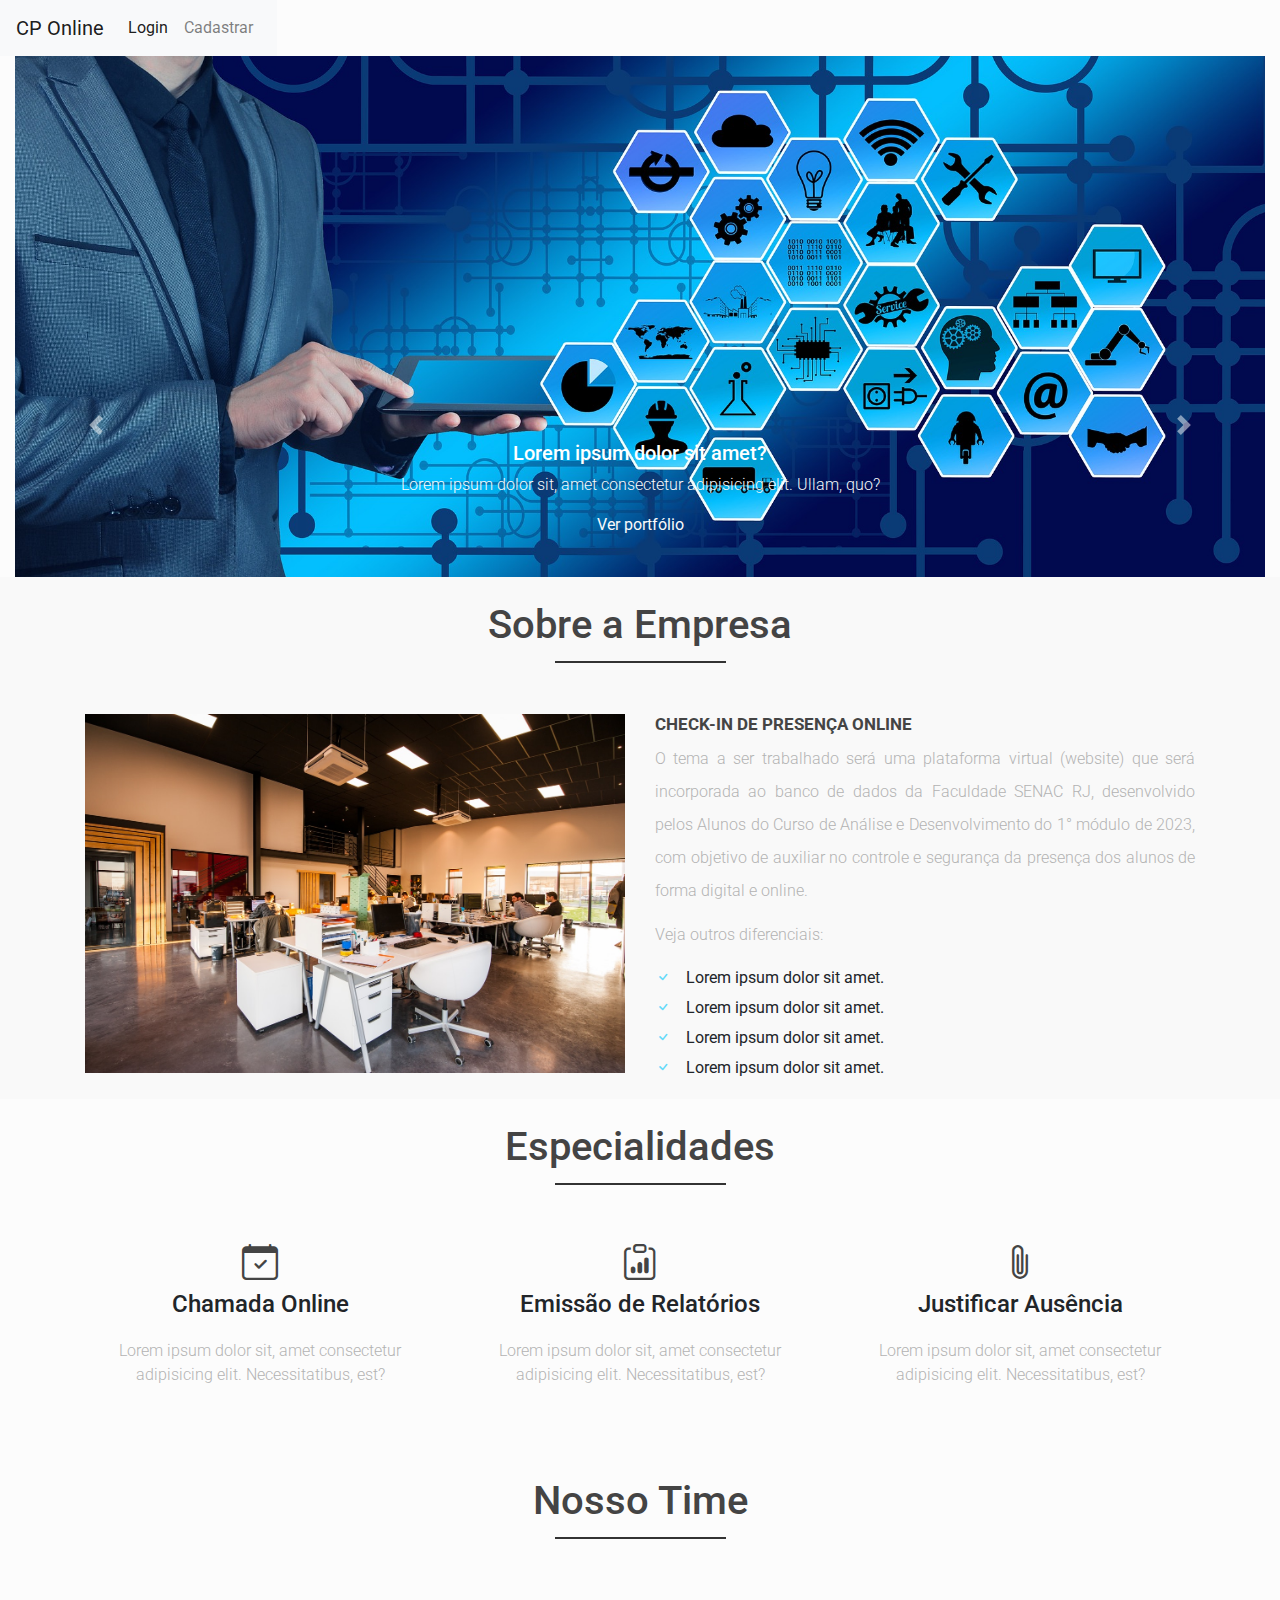
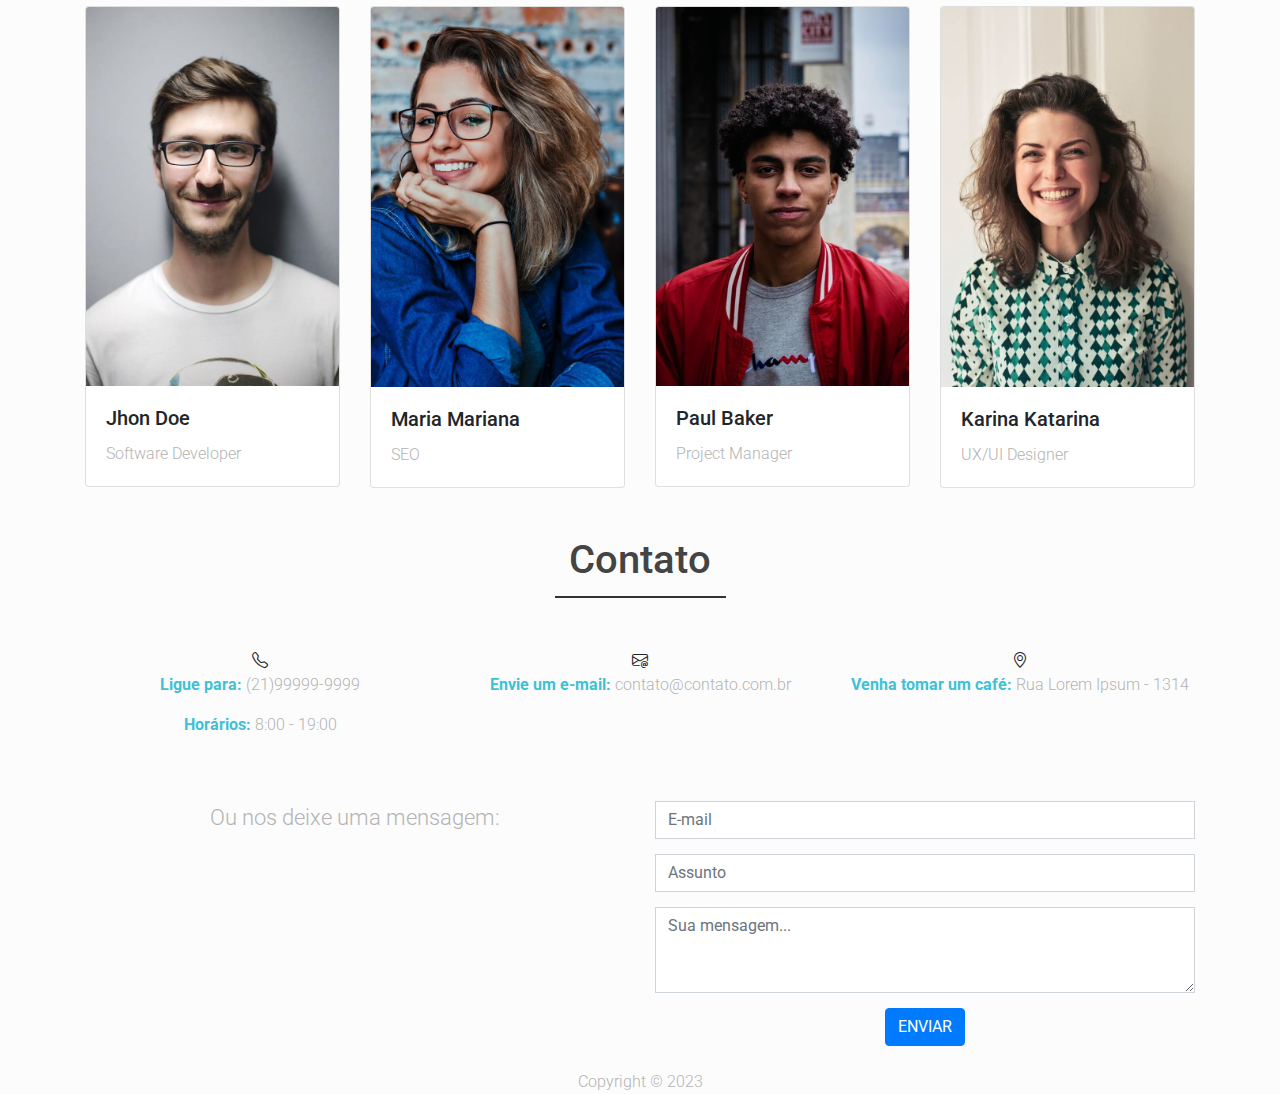
<file: index.html>
<!doctype html>
<html lang="pt-br">

<head>

  <meta charset="utf-8">

  <meta name="viewport" content="width=device-width, initial-scale=1, shrink-to-fit=no">

  <link href="https://fonts.googleapis.com/css?family=Roboto:300,400&display=swap" rel="stylesheet">

  <link href="https://fonts.googleapis.com/css?family=Poppins:300,400,500&display=swap" rel="stylesheet">

  <link href="https://fonts.googleapis.com/css?family=Source+Serif+Pro:400,600&display=swap" rel="stylesheet">

  <link rel="stylesheet" href="fonts/icomoon/style.css">

  <link rel="stylesheet" href="css/owl.carousel.min.css">

  <!-- Bootstrap CSS -->

  <link href="https://cdn.jsdelivr.net/npm/bootstrap@5.3.0/dist/css/bootstrap.min.css" rel="stylesheet"
    integrity="sha384-9ndCyUaIbzAi2FUVXJi0CjmCapSmO7SnpJef0486qhLnuZ2cdeRhO02iuK6FUUVM" crossorigin="anonymous">

  <link rel="stylesheet" href="https://maxcdn.bootstrapcdn.com/bootstrap/4.5.2/css/bootstrap.min.css">

  <!-- Bootstrap Icons -->
  <link rel="stylesheet" href="https://cdn.jsdelivr.net/npm/bootstrap-icons@1.10.5/font/bootstrap-icons.css">

  <!-- Style -->
  <link rel="stylesheet" href="css/style.css">

  <title>CP Online</title>
</head>

<body>
  
  <!-- Grupo 07 - 
  Erick Calazães 
  Gilmara de Freitas
  Gabriel da Cunha 
  Emanuel Carlos
  Rafael Antunes -->

  <!-- Barra de Navegação -->
  
  <header class="container-fluid sticky-top">
    <div class="row">
      <nav class="navbar navbar-expand-lg navbar-light bg-light">
        <a class="navbar-brand" href="logado.html">CP Online</a>
        <button class="navbar-toggler" type="button" data-toggle="collapse" data-target="#navbarNav"
          aria-controls="navbarNav" aria-expanded="false" aria-label="Toggle navigation">
          <span class="navbar-toggler-icon"></span>
        </button>
        <div class="collapse navbar-collapse" id="navbarNav">
          <ul class="navbar-nav ml-auto">
            <li class="nav-item active">
              <a class="nav-link" href="login.html">Login</a>
            </li>
            <li class="nav-item">
              <a class="nav-link" href="cadastro.html">Cadastrar</a>
            </li>
          </ul>
        </div>
      </nav>
    </div>
  </header>

  <!-- Conteudo do site -->
  <main>

    <!-- Div Slider -->
    <div class="container-fluid d-none d-md-block ">
      <!-- slider -->
      <div id="mainSlider" class="carousel slide" data-ride="carousel">
        <div class="carousel-inner">
          <div class="carousel-item active">
            <img src="images/img1.jpg" class="d-block w-100" alt="Projetos de e-commerce">
            <div class="carousel-caption d-md-block">
              <h2 class="d-none d-md-block">Lorem ipsum dolor sit amet?</h2>
              <p class="text-light d-none d-md-block">Lorem ipsum dolor sit, amet consectetur adipisicing elit. Ullam,
                quo?</p>
              <a href="#" class="main-btn text-light d-none d-md-block">Ver portfólio</a>
            </div>
          </div>
          <div class="carousel-item">
            <img src="images/img2.jpg" class="d-block w-100" alt="Engenharia de software">
            <div class="carousel-caption d-md-block">
              <h2 class="d-none d-md-block">Lorem ipsum dolor sit amet consectetur?</h2>
              <p class="text-light d-none d-md-block">Lorem ipsum dolor sit amet consectetur adipisicing elit. Nesciunt,
                totam.</p>
              <a href="#" class="main-btn text-light d-none d-md-block">Entre em contato</a>
            </div>
          </div>
          <div class="carousel-item">
            <img src="images/img3.jpeg" class="d-block w-100" alt="Manutenção em software">
            <div class="carousel-caption d-md-block">
              <h2 class="d-none d-md-block">Lorem ipsum dolor sit amet, consectetur adipisicing?</h2>
              <p class="text-light d-none d-md-block">Lorem ipsum dolor sit amet consectetur adipisicing elit. Beatae,
                voluptas!</p>
              <a href="#" class="main-btn text-light d-none d-md-block">Entre em contato</a>
            </div>
          </div>
        </div>
      </div>
      <a class="carousel-control-prev" href="#mainSlider" role="button" data-slide-to="prev">
        <span class="carousel-control-prev-icon" aria-hidden="true"></span>
        <span class="sr-only">Previous</span>
      </a>
      <a class="carousel-control-next" href="#mainSlider" role="button" data-slide="next">
        <span class="carousel-control-next-icon" aria-hidden="true"></span>
        <span class="sr-only">Next</span>
      </a>

    </div>

    <!-- Sobre a Empresa -->
    <section id="about-area">
      <div class="container">
        <div class="row">
          <div class="col-12 mt-4">
            <h3 class="main-title">Sobre a Empresa</h3>
          </div>
          <div class="col-lg-10 col-xl-6 mx-auto pb-sm-4 pb-4">
            <img src="images/agencia.jpg" class="img-fluid" alt="Agência hDC">
          </div>
          <div class="col-lg-10 col-xl-6 mx-auto">
            <h4 class="about-title">Check-in de Presença Online</h4>      
            
            <p class="text-justify lh-5"> O tema a ser trabalhado será uma plataforma virtual (website) que será incorporada ao banco  de dados da Faculdade SENAC RJ, desenvolvido pelos Alunos do Curso de Análise e Desenvolvimento  do 1° módulo de 2023, com objetivo de auxiliar no controle e segurança da presença dos alunos de forma digital e online.</p>
            <p>Veja outros diferenciais:</p>
            <ul id="about-list">
              <li class="list-unstyled"><i class="bi bi-check"></i>Lorem ipsum dolor sit amet.</li>
              <li class="list-unstyled"><i class="bi bi-check"></i>Lorem ipsum dolor sit amet.</li>
              <li class="list-unstyled"><i class="bi bi-check"></i>Lorem ipsum dolor sit amet.</li>
              <li class="list-unstyled"><i class="bi bi-check"></i>Lorem ipsum dolor sit amet.</li>              
            </ul>
          </div>
        </div>
      </div>
    </section>

    <!-- Serviços da empresa -->
    <div id="services-area">
      <div class="container">
        <div class="row">
          <div class="col-12 mt-4">
            <h3 class="main-title">Especialidades</h3>
          </div>
          <div class="col-9 col-md-4 mx-auto service-box">
            <i class="bi bi-calendar-check"></i>
            <h4>Chamada Online</h4>
            <p>Lorem ipsum dolor sit, amet consectetur adipisicing elit. Necessitatibus, est?</p>
          </div>
          <div class="col-9 col-md-4 mx-auto service-box">
            <i class="bi bi-clipboard-data"></i>
            <h4>Emissão de Relatórios</h4>
            <p>Lorem ipsum dolor sit, amet consectetur adipisicing elit. Necessitatibus, est?</p>
          </div>
          <div class="col-9 col-md-4 mx-auto service-box">
            <i class="bi bi-paperclip"></i>
            <h4>Justificar Ausência</h4>
            <p>Lorem ipsum dolor sit, amet consectetur adipisicing elit. Necessitatibus, est?</p>
            </p>
          </div>
        </div>
      </div>
    </div>

    <!-- Time -->
    <div id="team-area">
      <div class="container">
        <div class="row">
          <div class="col-12 mt-4">
            <h3 class="main-title d-none d-md-block">Nosso Time</h3>
          </div>
          <div class="col-12 col-md-6 col-lg-3 d-none d-md-block mt-3">
            <div class="card">
              <img class="card-img-top" src="images/profile1.jpg" alt="Imagem de Perfil 1">
              <div class="card-body">
                <h5 class="card-title">Jhon Doe</h5>
                <p class="card-text">Software Developer</p>
              </div>
            </div>
          </div>
          <div class="col-12 col-md-6 col-lg-3 d-none d-md-block mt-3">
            <div class="card">
              <img class="card-img-top" src="images/profile2.jpg" alt="Imagem de Perfil 2">
              <div class="card-body">
                <h5 class="card-title">Maria Mariana</h5>
                <p class="card-text">SEO</p>
              </div>
            </div>
          </div>
          <div class="col-12 col-md-6 col-lg-3 d-none d-md-block mt-3">
            <div class="card">
              <img class="card-img-top" src="images/profile3.jpg" alt="Imagem de Perfil 3">
              <div class="card-body">
                <h5 class="card-title">Paul Baker</h5>
                <p class="card-text">Project Manager</p>
              </div>
            </div>
          </div>
          <div class="col-12 col-md-6 col-lg-3 d-none d-md-block mt-3">
            <div class="card">
              <img class="card-img-top" src="images/profile4.jpg" alt="Imagem de Perfil 4">
              <div class="card-body">
                <h5 class="card-title">Karina Katarina</h5>
                <p class="card-text">UX/UI Designer</p>
              </div>
            </div>
          </div>
        </div>
      </div>
    </div>

    <!-- Rodapé -->
    <footer>
      <div id="contact-area">
        <div class="container">
          <div class="row">
            <div class="col-md-12 mt-md-5">
              <h3 class="main-title">Contato</h3>
            </div>
            <div class="col-md-4">
              <i class="bi bi-telephone fs-3"></i>
              <p><span class="contact-title">Ligue para: </span>(21)99999-9999</p>
              <p><span class="contact-title">Horários: </span>8:00 - 19:00</p>
            </div>
            <div class="col-md-4">
              <i class="bi bi-envelope-at fs-3"></i>
              <p><span class="contact-title">Envie um e-mail: </span>contato@contato.com.br</p>
            </div>
            <div class="col-md-4">
              <i class="bi bi-geo-alt fs-3"></i>
              <p><span class="contact-title">Venha tomar um café: </span>Rua Lorem Ipsum - 1314</p>
            </div>
          </div>
          <div class="row">
            <div class="col-md-6 mt-5" id="msg-box">
              <p>Ou nos deixe uma mensagem:</p>
            </div>
            <div class="col-md-6 mt-5" id="contact-form">
              <form action="">
                <input type="email" class="form-control" placeholder="E-mail" name="email">
                <input type="text" class="form-control" placeholder="Assunto" name="subject">
                <textarea class="form-control" rows="3" placeholder="Sua mensagem..." name="message"></textarea>
                <input type="submit" class="btn btn-primary" value="ENVIAR">
              </form>
            </div>
          </div>
        </div>
      </div>

      <div id="copy-area">
        <div class="container-fluid bg-black bg-opacity-10 mt-4">
          <div class="row">
            <div class="col-md-12 text-center">
              <p class="m-0">Copyright &copy; 2023</p>
            </div>
          </div>
        </div>
      </div>
    </footer>

  </main>













  <script src="js/jquery-3.3.1.min.js"></script>
  <script src="js/popper.min.js"></script>
  <script src="js/bootstrap.min.js"></script>
  <script src="js/main.js"></script>
</body>

</html>
</file>
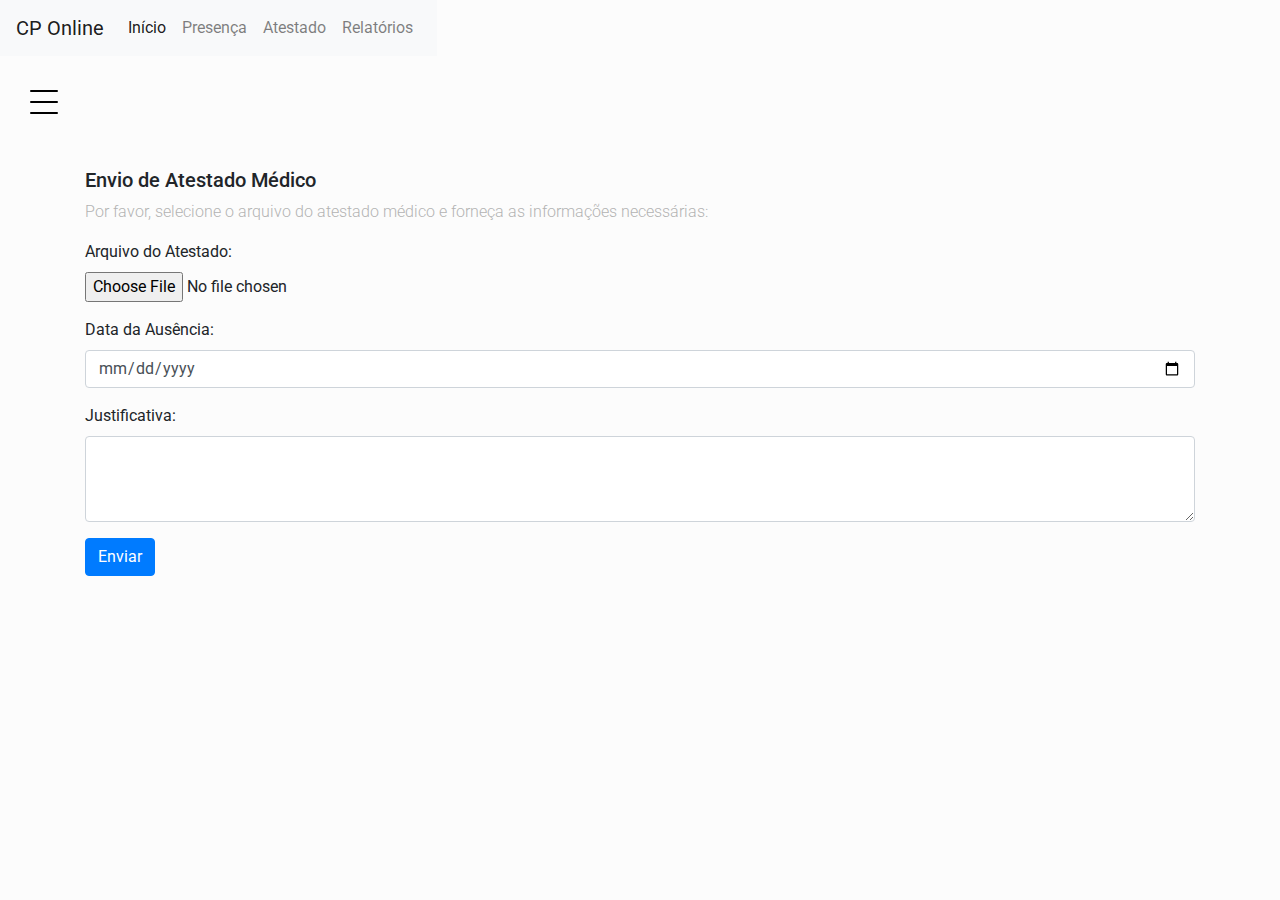
<file: atestado.html>
<!doctype html>
<html lang="en">

<head>
  <!-- Required meta tags -->
  <meta charset="utf-8">
  <meta name="viewport" content="width=device-width, initial-scale=1.0">

  <meta name="viewport" content="width=device-width, initial-scale=1, shrink-to-fit=no">
  <link href="https://fonts.googleapis.com/css?family=Roboto:300,400&display=swap" rel="stylesheet">

  <link href="https://fonts.googleapis.com/css?family=Poppins:300,400,500&display=swap" rel="stylesheet">

  <link href="https://fonts.googleapis.com/css?family=Source+Serif+Pro:400,600&display=swap" rel="stylesheet">

  <link rel="stylesheet" href="fonts/icomoon/style.css">

  <link rel="stylesheet" href="css/owl.carousel.min.css">

  <!-- Bootstrap CSS -->
  <link href="https://cdn.jsdelivr.net/npm/bootstrap@5.3.0/dist/css/bootstrap.min.css" rel="stylesheet"
    integrity="sha384-9ndCyUaIbzAi2FUVXJi0CjmCapSmO7SnpJef0486qhLnuZ2cdeRhO02iuK6FUUVM" crossorigin="anonymous">

  <link rel="stylesheet" href="https://maxcdn.bootstrapcdn.com/bootstrap/4.5.2/css/bootstrap.min.css">

  <!-- Bootstrap Icons -->
  <link rel="stylesheet" href="https://cdn.jsdelivr.net/npm/bootstrap-icons@1.10.5/font/bootstrap-icons.css">

  <!-- Style -->
  <link rel="stylesheet" href="css/style.css">

  <title>CP Online</title>
</head>

<body>
  <!-- Barra de Navegação -->
  <div class="container-fluid">
    <div class="row">
      <nav class="navbar navbar-expand-lg navbar-light bg-light">
        <a class="navbar-brand" href="logado.html">CP Online</a>
        <button class="navbar-toggler" type="button" data-toggle="collapse" data-target="#navbarNav"
          aria-controls="navbarNav" aria-expanded="false" aria-label="Toggle navigation">
          <span class="navbar-toggler-icon"></span>
        </button>
        <div class="collapse navbar-collapse" id="navbarNav">
          <ul class="navbar-nav ml-auto">
            <li class="nav-item active">
              <a class="nav-link" href="index.html">Início</a>
            </li>
            <li class="nav-item">
              <a class="nav-link" href="presenca.html">Presença</a>
            </li>
            <li class="nav-item">
              <a class="nav-link" href="atestado.html">Atestado</a>
            </li>
            <li class="nav-item">
              <a class="nav-link" href="relatorio.html">Relatórios</a>
            </li>
          </ul>
        </div>
      </nav>
    </div>
  </div>

  <!-- Sidebar -->
  <aside class="sidebar">
    <div class="toggle">
      <a href="#" class="burger js-menu-toggle" data-toggle="collapse" data-target="#main-navbar">
        <span></span>
      </a>
    </div>
    <div class="side-inner">

      <div class="profile">
        <img src="images/FOto Erick.png" alt="Image" class="img-fluid">
        <h3 class="name">Erick Calazães</h3>
        <span class="country">Aluno Faculdade Senac</span>
      </div>

      <div class="nav-menu">
        <ul>
          <li class="accordion">
            <a href="#" data-toggle="collapse" data-target="#collapseOne" aria-expanded="false"
              aria-controls="collapseOne" class="collapsible">
              <span class="icon-home mr-3"></span>Funcionalidades
            </a>
            <div id="collapseOne" class="collapse" aria-labelledby="headingOne">
              <div>
                <ul>
                  <li><a href="presenca.html">Confirmar Presença</a></li>
                  <li><a href="atestado.html">Justificar Ausência</a></li>
                  <li><a href="relatorio.html">Emitir Relatórios</a></li>
                </ul>
              </div>
            </div>
          </li>
          <li><a href="index.html"><span class="icon-sign-out mr-3"></span>Sair</a></li>
        </ul>
      </div>
    </div>

  </aside>

  <!-- Conteudo do site -->
  <main>
    <div class="site-section">
      <div class="container">
        <div class="row">
          <div class="col-12">
            <h2>Envio de Atestado Médico</h2>
            <p>Por favor, selecione o arquivo do atestado médico e forneça as informações necessárias:</p>

            <form>
              <div class="form-group">
                <label for="inputFile">Arquivo do Atestado:</label>
                <input type="file" class="form-control-file" id="inputFile">
              </div>

              <div class="form-group">
                <label for="inputDate">Data da Ausência:</label>
                <input type="date" class="form-control" id="inputDate">
              </div>

              <div class="form-group">
                <label for="inputJustification">Justificativa:</label>
                <textarea class="form-control" id="inputJustification" rows="3"></textarea>
              </div>

              <button type="submit" class="btn btn-primary">Enviar</button>
            </form>
          </div>
        </div>
      </div>
    </div>
  </main>



  <script src="js/jquery-3.3.1.min.js"></script>
  <script src="js/popper.min.js"></script>
  <script src="js/bootstrap.min.js"></script>
  <script src="js/main.js"></script>
</body>

</html>
</file>
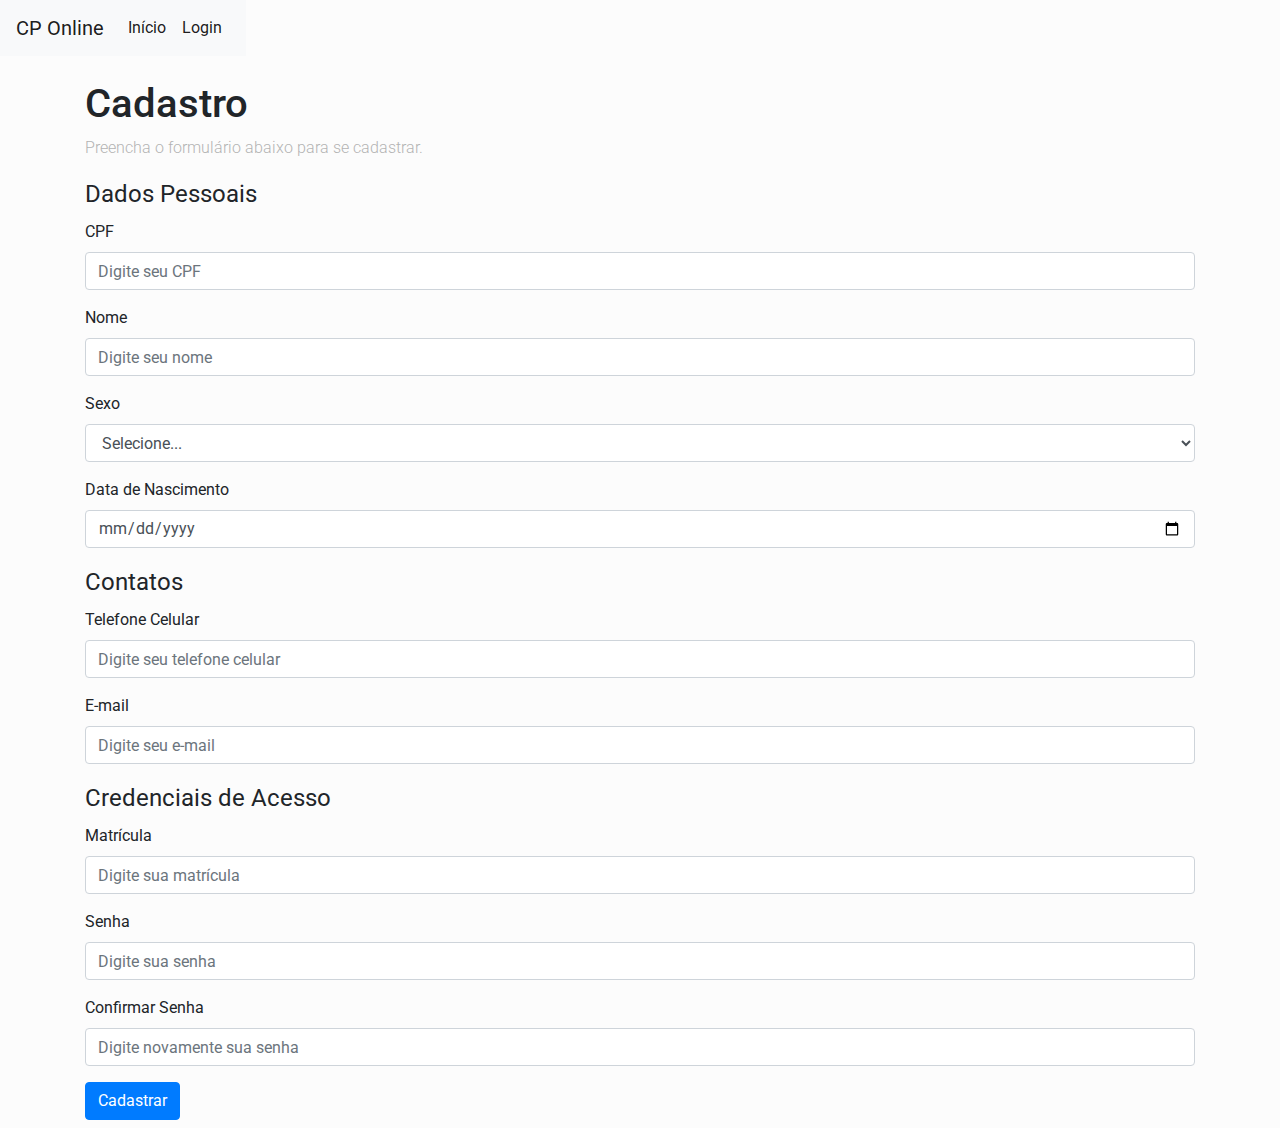
<file: cadastro.html>
<!DOCTYPE html>
<html>

<head>
  <!-- Required meta tags -->
  <meta charset="utf-8">
  <meta name="viewport" content="width=device-width, initial-scale=1.0">

  <meta name="viewport" content="width=device-width, initial-scale=1, shrink-to-fit=no">
  <link href="https://fonts.googleapis.com/css?family=Roboto:300,400&display=swap" rel="stylesheet">

  <link href="https://fonts.googleapis.com/css?family=Poppins:300,400,500&display=swap" rel="stylesheet">

  <link href="https://fonts.googleapis.com/css?family=Source+Serif+Pro:400,600&display=swap" rel="stylesheet">

  <link rel="stylesheet" href="fonts/icomoon/style.css">

  <link rel="stylesheet" href="css/owl.carousel.min.css">

  <!-- Bootstrap CSS -->
  <link href="https://cdn.jsdelivr.net/npm/bootstrap@5.3.0/dist/css/bootstrap.min.css" rel="stylesheet"
    integrity="sha384-9ndCyUaIbzAi2FUVXJi0CjmCapSmO7SnpJef0486qhLnuZ2cdeRhO02iuK6FUUVM" crossorigin="anonymous">

  <link rel="stylesheet" href="https://maxcdn.bootstrapcdn.com/bootstrap/4.5.2/css/bootstrap.min.css">

  <!-- Bootstrap Icons -->
  <link rel="stylesheet" href="https://cdn.jsdelivr.net/npm/bootstrap-icons@1.10.5/font/bootstrap-icons.css">

  <!-- Style -->
  <link rel="stylesheet" href="css/style.css">

  <title>CP Online</title>
</head>

<body>

  <!-- Barra de Navegação -->
  <div class="container-fluid">
    <div class="row">
      <nav class="navbar navbar-expand-lg navbar-light bg-light">
        <a class="navbar-brand" href="logado.html">CP Online</a>
        <button class="navbar-toggler" type="button" data-toggle="collapse" data-target="#navbarNav"
          aria-controls="navbarNav" aria-expanded="false" aria-label="Toggle navigation">
          <span class="navbar-toggler-icon"></span>
        </button>
        <div class="collapse navbar-collapse" id="navbarNav">
          <ul class="navbar-nav ml-auto">
            <li class="nav-item active">
              <a class="nav-link" href="index.html">Início</a>
            </li>
            <li class="nav-item active">
              <a class="nav-link" href="login.html">Login</a>
            </li>
          </ul>
        </div>
      </nav>
    </div>
  </div>

  <!-- Conteúdo da página -->
  <div class="container mt-4">
    <h1>Cadastro</h1>
    <p>Preencha o formulário abaixo para se cadastrar.</p>

    <form>
      <!-- Área de "Dados Pessoais" -->
      <fieldset>
        <legend>Dados Pessoais</legend>
        <div class="form-group">
          <label for="inputCPF">CPF</label>
          <input type="text" class="form-control" id="inputCPF" placeholder="Digite seu CPF">
        </div>
        <div class="form-group">
          <label for="inputNome">Nome</label>
          <input type="text" class="form-control" id="inputNome" placeholder="Digite seu nome">
        </div>
        <div class="form-group">
          <label for="inputSexo">Sexo</label>
          <select class="form-control" id="inputSexo">
            <option value="">Selecione...</option>
            <option value="M">Masculino</option>
            <option value="F">Feminino</option>
          </select>
        </div>
        <div class="form-group">
          <label for="inputDataNascimento">Data de Nascimento</label>
          <input type="date" class="form-control" id="inputDataNascimento" placeholder="Digite sua data de nascimento">
        </div>
      </fieldset>

      <!-- Área de "Contatos" -->
      <fieldset>
        <legend>Contatos</legend>
        <div class="form-group">
          <label for="inputTelefone">Telefone Celular</label>
          <input type="text" class="form-control" id="inputTelefone" placeholder="Digite seu telefone celular">
        </div>
        <div class="form-group">
          <label for="inputEmail">E-mail</label>
          <input type="email" class="form-control" id="inputEmail" placeholder="Digite seu e-mail">
        </div>
      </fieldset>

      <!-- Área de "Credenciais de Acesso" -->
      <fieldset>
        <legend>Credenciais de Acesso</legend>
        <div class="form-group">
          <label for="inputMatricula">Matrícula</label>
          <input type="text" class="form-control" id="inputMatricula" placeholder="Digite sua matrícula">
        </div>
        <div class="form-group">
          <label for="inputSenha">Senha</label>
          <input type="password" class="form-control" id="inputSenha" placeholder="Digite sua senha">
        </div>
        <div class="form-group">
          <label for="inputConfirmaSenha">Confirmar Senha</label>
          <input type="password" class="form-control" id="inputConfirmaSenha" placeholder="Digite novamente sua senha">
        </div>
      </fieldset>

      <button type="submit" class="btn btn-primary mb-2">Cadastrar</button>
    </form>
  </div>




  <script src="https://code.jquery.com/jquery-3.6.0.min.js"></script>
  <script src="https://maxcdn.bootstrapcdn.com/bootstrap/4.5.2/js/bootstrap.min.js"></script>
</body>

</html>
</file>
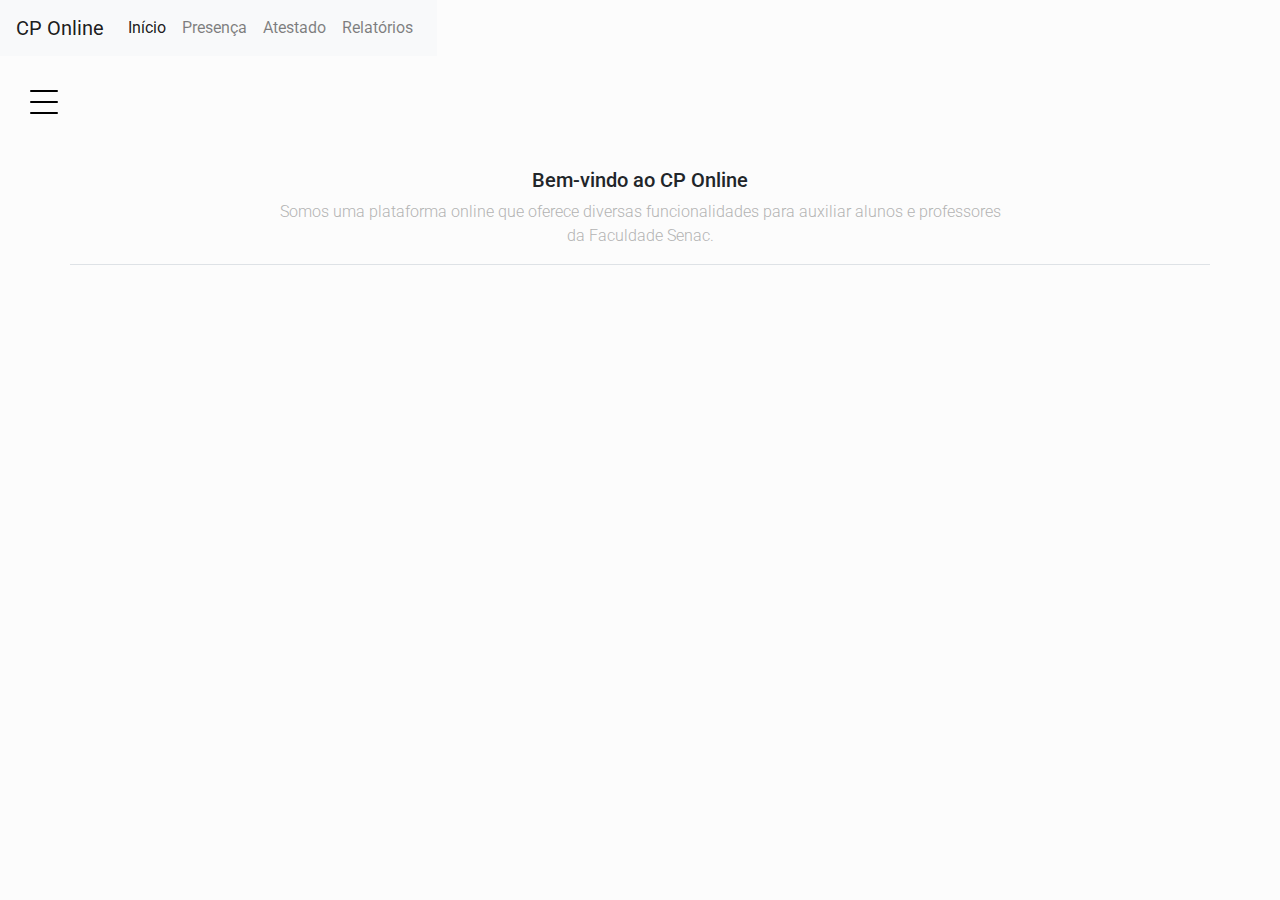
<file: logado.html>
<!doctype html>
<html lang="pt-br">

<head>
  <!-- Required meta tags -->
  <meta charset="utf-8">

  <meta name="viewport" content="width=device-width, initial-scale=1, shrink-to-fit=no">

  <link href="https://fonts.googleapis.com/css?family=Roboto:300,400&display=swap" rel="stylesheet">

  <link href="https://fonts.googleapis.com/css?family=Poppins:300,400,500&display=swap" rel="stylesheet">

  <link href="https://fonts.googleapis.com/css?family=Source+Serif+Pro:400,600&display=swap" rel="stylesheet">

  <link rel="stylesheet" href="fonts/icomoon/style.css">

  <link rel="stylesheet" href="css/owl.carousel.min.css">

  <!-- Bootstrap CSS -->

  <link href="https://cdn.jsdelivr.net/npm/bootstrap@5.3.0/dist/css/bootstrap.min.css" rel="stylesheet"
    integrity="sha384-9ndCyUaIbzAi2FUVXJi0CjmCapSmO7SnpJef0486qhLnuZ2cdeRhO02iuK6FUUVM" crossorigin="anonymous">

  <link rel="stylesheet" href="https://maxcdn.bootstrapcdn.com/bootstrap/4.5.2/css/bootstrap.min.css">


  <!-- Bootstrap Icons -->
  <link rel="stylesheet" href="https://cdn.jsdelivr.net/npm/bootstrap-icons@1.10.5/font/bootstrap-icons.css">

  <!-- Style -->
  <link rel="stylesheet" href="css/style.css">

  <title>CP Online</title>
</head>

<body>
  <!-- Barra de Navegação -->
  <div class="container-fluid">
    <div class="row">
      <nav class="navbar navbar-expand-lg navbar-light bg-light">
        <a class="navbar-brand" href="logado.html">CP Online</a>
        <button class="navbar-toggler" type="button" data-toggle="collapse" data-target="#navbarNav"
          aria-controls="navbarNav" aria-expanded="false" aria-label="Toggle navigation">
          <span class="navbar-toggler-icon"></span>
        </button>
        <div class="collapse navbar-collapse" id="navbarNav">
          <ul class="navbar-nav ml-auto">
            <li class="nav-item active">
              <a class="nav-link" href="index.html">Início</a>
            </li>
            <li class="nav-item">
              <a class="nav-link" href="presenca.html">Presença</a>
            </li>
            <li class="nav-item">
              <a class="nav-link" href="atestado.html">Atestado</a>
            </li>
            <li class="nav-item">
              <a class="nav-link" href="relatorio.html">Relatórios</a>
            </li>
          </ul>
        </div>
      </nav>
    </div>
  </div>

  <!-- SideBar logado -->
  <aside class="sidebar">
    <div class="toggle">
      <a href="#" class="burger js-menu-toggle" data-toggle="collapse" data-target="#main-navbar">
        <span></span>
      </a>
    </div>
    <div class="side-inner">

      <div class="profile">
        <img src="images/FOto Erick.png" alt="Image" class="img-fluid">
        <h3 class="name">Erick Calazães</h3>
        <span class="country">Aluno Faculdade Senac</span>
      </div>

      <div class="nav-menu">
        <ul>
          <li class="accordion">
            <a href="#" data-toggle="collapse" data-target="#collapseOne" aria-expanded="false"
              aria-controls="collapseOne" class="collapsible">
              <span class="icon-home mr-3"></span>Funcionalidades
            </a>
            <div id="collapseOne" class="collapse" aria-labelledby="headingOne">
              <div>
                <ul>
                  <li><a href="presenca.html">Confirmar Presença</a></li>
                  <li><a href="atestado.html">Justificar Ausência</a></li>
                  <li><a href="relatorio.html">Emitir Relatórios</a></li>
                </ul>
              </div>
            </div>
          </li>
          <li><a href="index.html"><span class="icon-sign-out mr-3"></span>Sair</a></li>
        </ul>
      </div>
    </div>

  </aside>

  <!-- Conteudo do site -->
  <main>
    <div class="site-section ">
      <div class="container border-bottom">
        <div class="row">
          <div class="col-md-8 offset-md-2">
            <div class="welcome-text text-center fs-4">
              <h2 class="fs-1">Bem-vindo ao CP Online</h2>
              <p>Somos uma plataforma online que oferece diversas funcionalidades para auxiliar alunos e professores da
                Faculdade Senac.</p>
            </div>
          </div>
        </div>
      </div>
    </div>
  </main>







  <script src="js/jquery-3.3.1.min.js"></script>
  <script src="js/popper.min.js"></script>
  <script src="js/bootstrap.min.js"></script>
  <script src="js/main.js"></script>
</body>

</html>
</file>
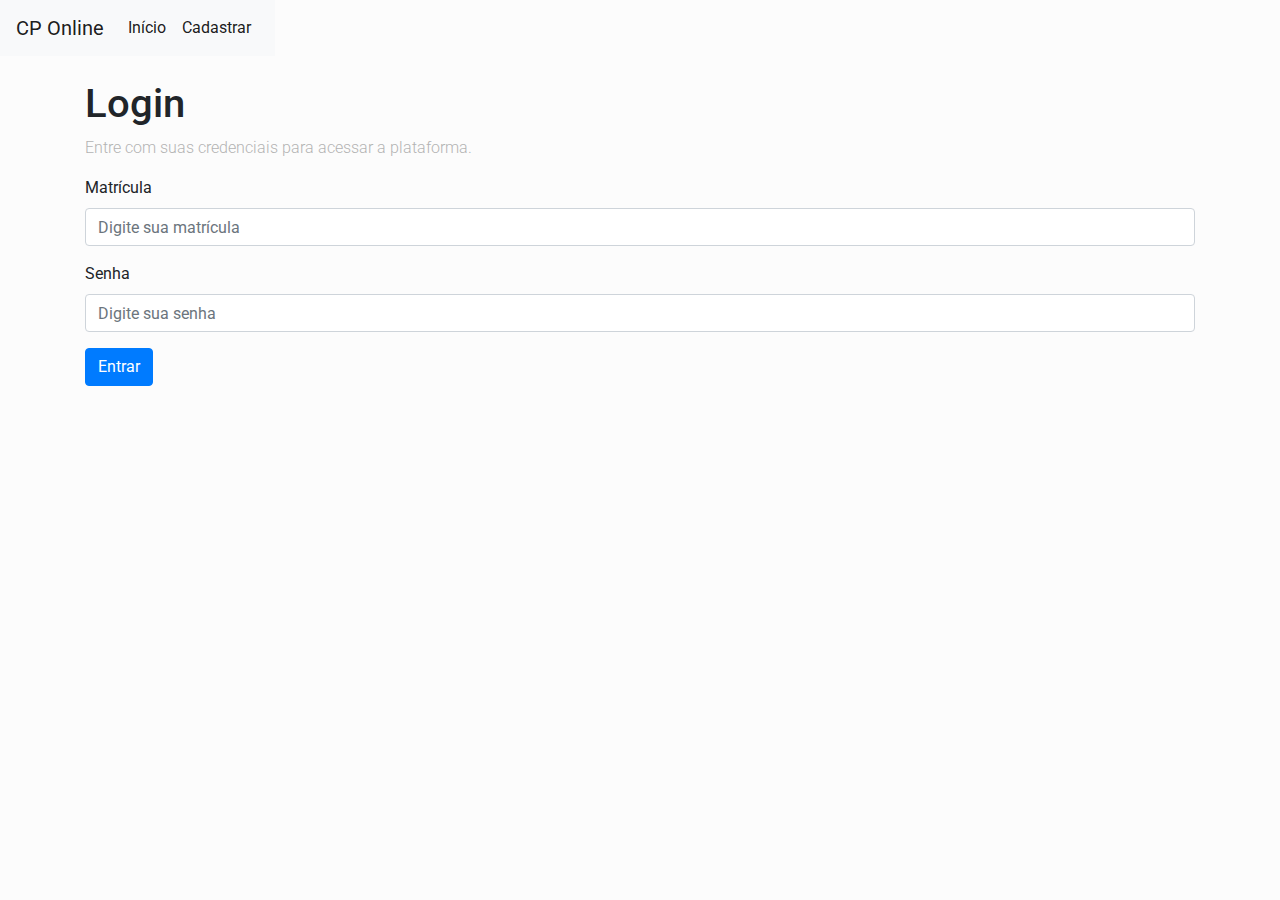
<file: login.html>
<!DOCTYPE html>
<html>

<head>
  <!-- Required meta tags -->
  <meta charset="utf-8">
  <meta name="viewport" content="width=device-width, initial-scale=1.0">

  <meta name="viewport" content="width=device-width, initial-scale=1, shrink-to-fit=no">
  <link href="https://fonts.googleapis.com/css?family=Roboto:300,400&display=swap" rel="stylesheet">

  <link href="https://fonts.googleapis.com/css?family=Poppins:300,400,500&display=swap" rel="stylesheet">

  <link href="https://fonts.googleapis.com/css?family=Source+Serif+Pro:400,600&display=swap" rel="stylesheet">

  <link rel="stylesheet" href="fonts/icomoon/style.css">

  <link rel="stylesheet" href="css/owl.carousel.min.css">

  <!-- Bootstrap CSS -->
  <link href="https://cdn.jsdelivr.net/npm/bootstrap@5.3.0/dist/css/bootstrap.min.css" rel="stylesheet"
    integrity="sha384-9ndCyUaIbzAi2FUVXJi0CjmCapSmO7SnpJef0486qhLnuZ2cdeRhO02iuK6FUUVM" crossorigin="anonymous">

  <link rel="stylesheet" href="https://maxcdn.bootstrapcdn.com/bootstrap/4.5.2/css/bootstrap.min.css">

  <!-- Bootstrap Icons -->
  <link rel="stylesheet" href="https://cdn.jsdelivr.net/npm/bootstrap-icons@1.10.5/font/bootstrap-icons.css">

  <!-- Style -->
  <link rel="stylesheet" href="css/style.css">

  <title>CP Online</title>
</head>

<body>

  <!-- Barra de navegação -->
  <div class="container-fluid">
    <div class="row">
      <nav class="navbar navbar-expand-lg navbar-light bg-light">
        <a class="navbar-brand" href="logado.html">CP Online</a>
        <button class="navbar-toggler" type="button" data-toggle="collapse" data-target="#navbarNav"
          aria-controls="navbarNav" aria-expanded="false" aria-label="Toggle navigation">
          <span class="navbar-toggler-icon"></span>
        </button>
        <div class="collapse navbar-collapse" id="navbarNav">
          <ul class="navbar-nav ml-auto">
            <li class="nav-item active">
              <a class="nav-link" href="index.html">Início</a>
            </li>
            <li class="nav-item active">
              <a class="nav-link" href="cadastro.html">Cadastrar</a>
            </li>
          </ul>
        </div>
      </nav>
    </div>
  </div>

  <!-- Conteúdo da página -->
  <main>
    <div class="container mt-4">
      <h1>Login</h1>
      <p>Entre com suas credenciais para acessar a plataforma.</p>

      <form>
        <div class="form-group">
          <label for="inputMatricula">Matrícula</label>
          <input type="text" class="form-control" id="inputMatricula" placeholder="Digite sua matrícula">
        </div>
        <div class="form-group">
          <label for="inputSenha">Senha</label>
          <input type="password" class="form-control" id="inputSenha" placeholder="Digite sua senha">
        </div>
        <button type="submit" class="btn btn-primary">Entrar</button>
      </form>
    </div>
  </main>


  <script src="https://code.jquery.com/jquery-3.6.0.min.js"></script>
  <script src="https://maxcdn.bootstrapcdn.com/bootstrap/4.5.2/js/bootstrap.min.js"></script>
</body>

</html>
</file>
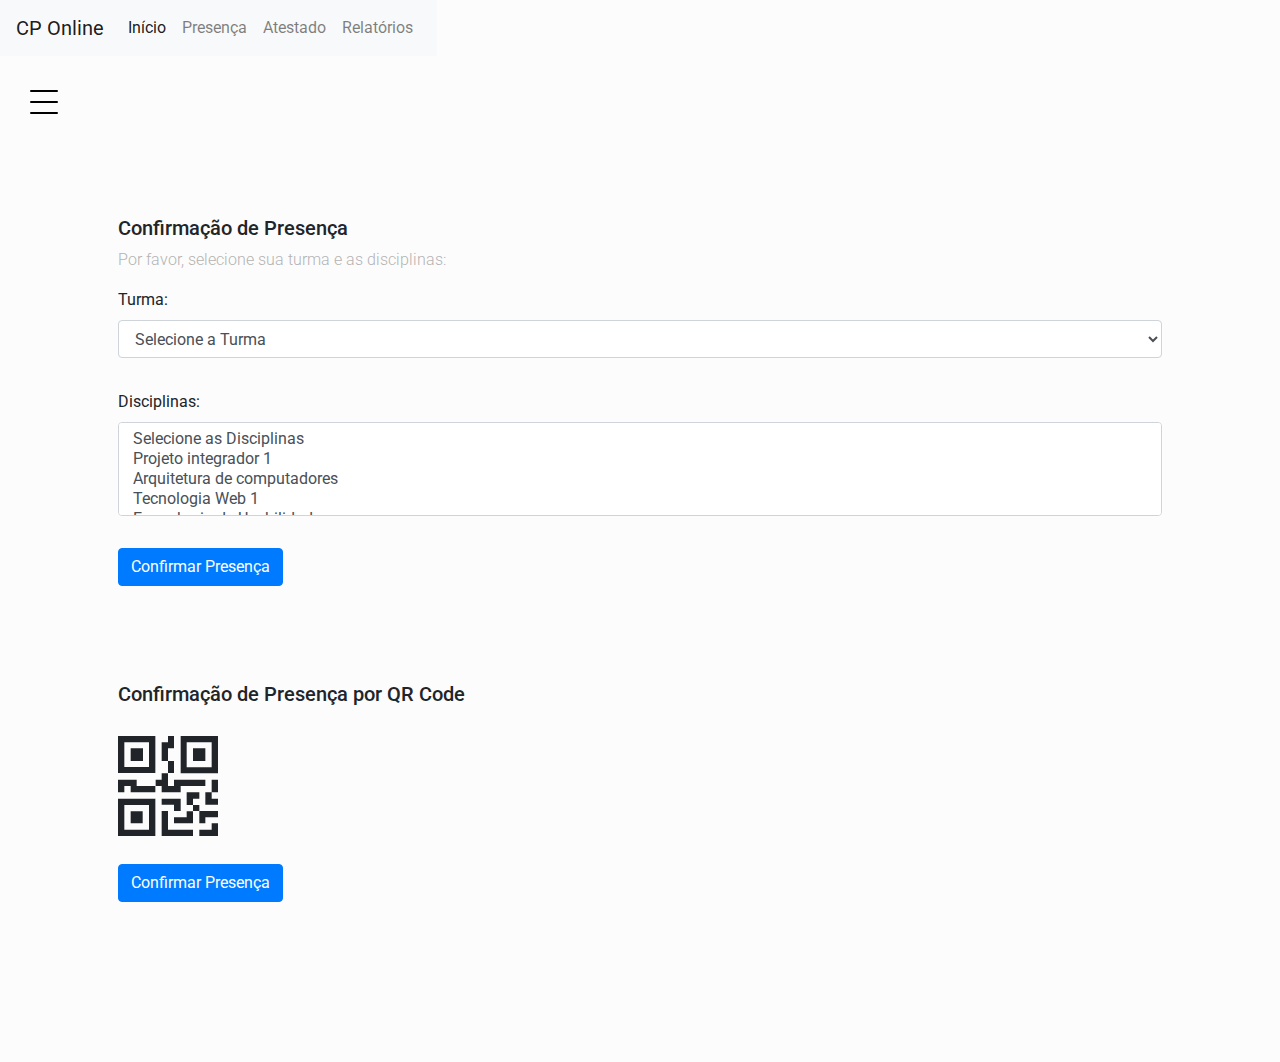
<file: presenca.html>
<!doctype html>
<html lang="en">

<head>
  <!-- Required meta tags -->
  <meta charset="utf-8">
  <meta name="viewport" content="width=device-width, initial-scale=1.0">

  <meta name="viewport" content="width=device-width, initial-scale=1, shrink-to-fit=no">
  <link href="https://fonts.googleapis.com/css?family=Roboto:300,400&display=swap" rel="stylesheet">

  <link href="https://fonts.googleapis.com/css?family=Poppins:300,400,500&display=swap" rel="stylesheet">

  <link href="https://fonts.googleapis.com/css?family=Source+Serif+Pro:400,600&display=swap" rel="stylesheet">

  <link rel="stylesheet" href="fonts/icomoon/style.css">

  <link rel="stylesheet" href="css/owl.carousel.min.css">

  <!-- Bootstrap CSS -->
  <link href="https://cdn.jsdelivr.net/npm/bootstrap@5.3.0/dist/css/bootstrap.min.css" rel="stylesheet"
    integrity="sha384-9ndCyUaIbzAi2FUVXJi0CjmCapSmO7SnpJef0486qhLnuZ2cdeRhO02iuK6FUUVM" crossorigin="anonymous">

  <link rel="stylesheet" href="https://maxcdn.bootstrapcdn.com/bootstrap/4.5.2/css/bootstrap.min.css">

  <!-- Bootstrap Icons -->
  <link rel="stylesheet" href="https://cdn.jsdelivr.net/npm/bootstrap-icons@1.10.5/font/bootstrap-icons.css">

  <!-- Style -->
  <link rel="stylesheet" href="css/style.css">

  <title>CP Online</title>
</head>

<body>

  <!-- Barra de navegação -->
  <div class="container-fluid">
    <div class="row">
      <nav class="navbar navbar-expand-lg navbar-light bg-light">
        <a class="navbar-brand" href="logado.html">CP Online</a>
        <button class="navbar-toggler" type="button" data-toggle="collapse" data-target="#navbarNav"
          aria-controls="navbarNav" aria-expanded="false" aria-label="Toggle navigation">
          <span class="navbar-toggler-icon"></span>
        </button>
        <div class="collapse navbar-collapse" id="navbarNav">
          <ul class="navbar-nav ml-auto">
            <li class="nav-item active">
              <a class="nav-link" href="index.html">Início</a>
            </li>
            <li class="nav-item">
              <a class="nav-link" href="presenca.html">Presença</a>
            </li>
            <li class="nav-item">
              <a class="nav-link" href="atestado.html">Atestado</a>
            </li>
            <li class="nav-item">
              <a class="nav-link" href="relatorio.html">Relatórios</a>
            </li>
          </ul>
        </div>
      </nav>
    </div>
  </div>

  <!-- Sidebar -->
  <aside class="sidebar">
    <div class="toggle">
      <a href="#" class="burger js-menu-toggle" data-toggle="collapse" data-target="#main-navbar">
        <span></span>
      </a>
    </div>
    <div class="side-inner">

      <div class="profile">
        <img src="images/FOto Erick.png" alt="Image" class="img-fluid">
        <h3 class="name">Erick Calazães</h3>
        <span class="country">Aluno Faculdade Senac</span>
      </div>

      <div class="nav-menu">
        <ul>
          <li class="accordion">
            <a href="#" data-toggle="collapse" data-target="#collapseOne" aria-expanded="false"
              aria-controls="collapseOne" class="collapsible">
              <span class="icon-home mr-3"></span>Funcionalidades
            </a>
            <div id="collapseOne" class="collapse" aria-labelledby="headingOne">
              <div>
                <ul>
                  <li><a href="presenca.html">Confirmar Presença</a></li>
                  <li><a href="atestado.html">Justificar Ausência</a></li>
                  <li><a href="relatorio.html">Emitir Relatórios</a></li>
                </ul>
              </div>
            </div>
          </li>
          <li><a href="index.html"><span class="icon-sign-out mr-3"></span>Sair</a></li>
        </ul>
      </div>
    </div>

  </aside>

  <!-- Conteudo do site -->
  <main>
    <div class="site-section">
      <div class="container ">
        <div class="row">
          <div class="col p-5 ">
            <h2>Confirmação de Presença</h2>
            <p>Por favor, selecione sua turma e as disciplinas:</p>

            <form>
              <div class="form-group">
                <label for="inputTurma">Turma:</label>
                <select class="form-control" id="inputTurma">
                  <option value="">Selecione a Turma</option>
                  <option value="2023.1">2023.1</option>
                  <!-- Adicione mais opções de turmas, se necessário -->
                </select>
              </div>

              <div class="form-group">
                <label class="mt-3" for="inputDisciplinas">Disciplinas:</label>
                <select multiple class="form-control" id="inputDisciplinas">
                  <option value="">Selecione as Disciplinas</option>
                  <option value="Projeto integrador 1">Projeto integrador 1</option>
                  <option value="Arquitetura de computadores">Arquitetura de computadores</option>
                  <option value="Tecnologia Web 1">Tecnologia Web 1</option>
                  <option value="Engenharia de Usabilidade">Engenharia de Usabilidade</option>
                  <option value="Responsabilidade Social">Responsabilidade Social</option>
                  <option value="Raciocínio lógico e matemático">Raciocínio lógico e matemático</option>
                  <option value="Engenharia de Software 1">Engenharia de Software 1</option>
                  <option value="Introdução a redes de computadores">Introdução a redes de computadores</option>
                  <option value="Introdução a programação">Introdução a programação</option>
                  <!-- Adicione mais opções de disciplinas, se necessário -->
                </select>
              </div>
              <button type="submit" class="btn btn-primary mt-3">Confirmar Presença</button>
            </form>
          </div>
        </div>
      </div>

      <div class="container">
        <div class="row">
          <div class="col p-5">
            <h2>Confirmação de Presença por QR Code</h2>
            <div id="qr-code">
              <!-- Aqui você pode adicionar uma imagem do QR Code para visualização -->
              <i class="bi bi-qr-code tamlogo"></i>
            </div>
            <button class="btn btn-primary btn-confirm">Confirmar Presença</button>
          </div>
        </div>
      </div>
    </div>
  </main>



  <script src="js/jquery-3.3.1.min.js"></script>
  <script src="js/popper.min.js"></script>
  <script src="js/bootstrap.min.js"></script>
  <script src="js/main.js"></script>
</body>

</html>
</file>
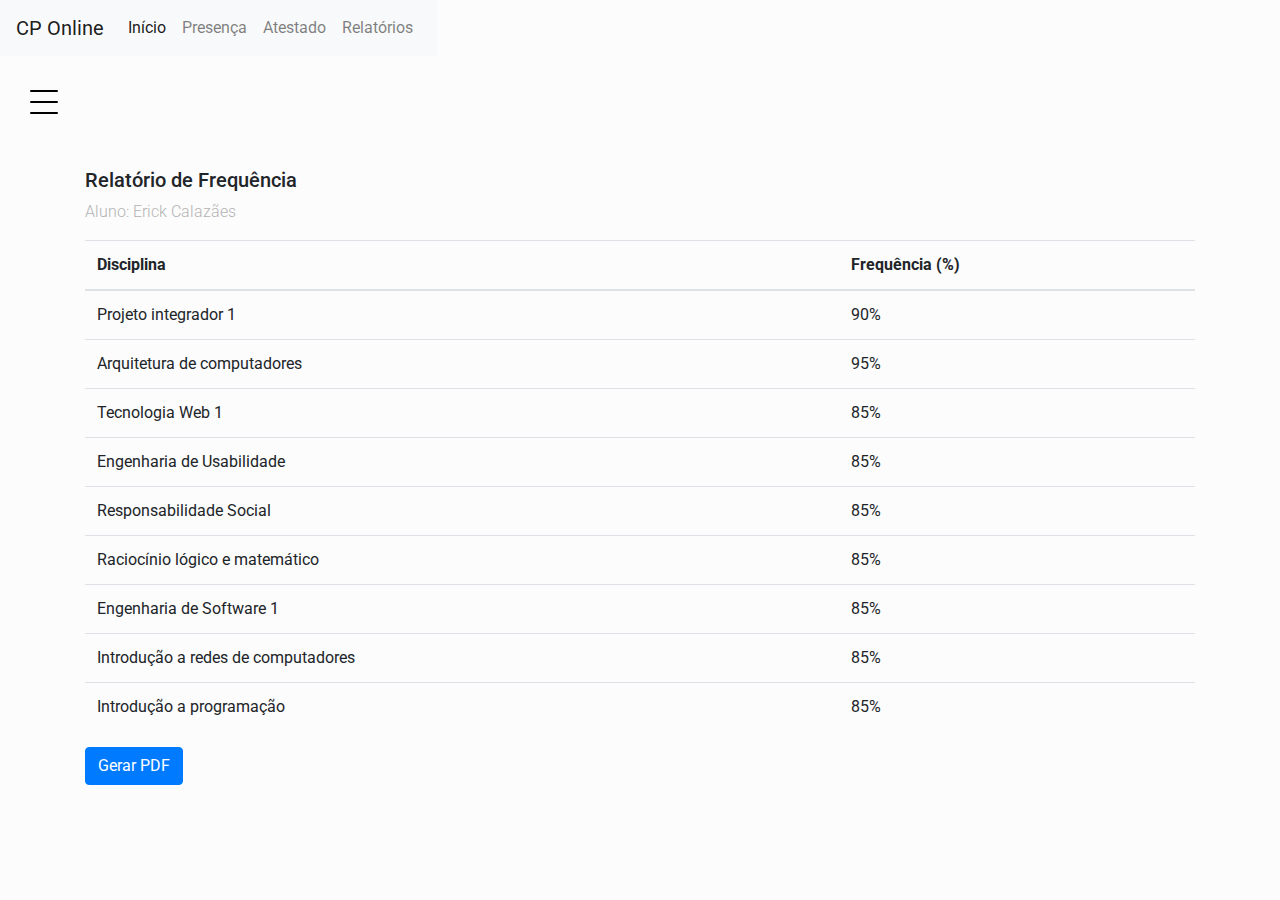
<file: relatorio.html>
<!doctype html>
<html lang="en">

<head>
  <!-- Required meta tags -->
  <meta charset="utf-8">
  <meta name="viewport" content="width=device-width, initial-scale=1.0">

  <meta name="viewport" content="width=device-width, initial-scale=1, shrink-to-fit=no">
  <link href="https://fonts.googleapis.com/css?family=Roboto:300,400&display=swap" rel="stylesheet">

  <link href="https://fonts.googleapis.com/css?family=Poppins:300,400,500&display=swap" rel="stylesheet">

  <link href="https://fonts.googleapis.com/css?family=Source+Serif+Pro:400,600&display=swap" rel="stylesheet">

  <link rel="stylesheet" href="fonts/icomoon/style.css">

  <link rel="stylesheet" href="css/owl.carousel.min.css">

  <!-- Bootstrap CSS -->
  <link href="https://cdn.jsdelivr.net/npm/bootstrap@5.3.0/dist/css/bootstrap.min.css" rel="stylesheet"
    integrity="sha384-9ndCyUaIbzAi2FUVXJi0CjmCapSmO7SnpJef0486qhLnuZ2cdeRhO02iuK6FUUVM" crossorigin="anonymous">

  <link rel="stylesheet" href="https://maxcdn.bootstrapcdn.com/bootstrap/4.5.2/css/bootstrap.min.css">

  <!-- Bootstrap Icons -->
  <link rel="stylesheet" href="https://cdn.jsdelivr.net/npm/bootstrap-icons@1.10.5/font/bootstrap-icons.css">

  <!-- Style -->
  <link rel="stylesheet" href="css/style.css">

  <title>CP Online</title>
</head>

<body>

  <!-- Barra de navegação -->
  <div class="container-fluid">
    <div class="row">
      <nav class="navbar navbar-expand-lg navbar-light bg-light ">
        <a class="navbar-brand" href="logado.html">CP Online</a>
        <button class="navbar-toggler" type="button" data-toggle="collapse" data-target="#navbarNav"
          aria-controls="navbarNav" aria-expanded="false" aria-label="Toggle navigation">
          <span class="navbar-toggler-icon"></span>
        </button>
        <div class="collapse navbar-collapse" id="navbarNav">
          <ul class="navbar-nav ml-auto">
            <li class="nav-item active">
              <a class="nav-link" href="index.html">Início</a>
            </li>
            <li class="nav-item">
              <a class="nav-link" href="presenca.html">Presença</a>
            </li>
            <li class="nav-item">
              <a class="nav-link" href="atestado.html">Atestado</a>
            </li>
            <li class="nav-item">
              <a class="nav-link" href="relatorio.html">Relatórios</a>
            </li>
          </ul>
        </div>
      </nav>
    </div>
  </div>

  <!-- Sidebar -->
  <aside class="sidebar">
    <div class="toggle">
      <a href="#" class="burger js-menu-toggle" data-toggle="collapse" data-target="#main-navbar">
        <span></span>
      </a>
    </div>
    <div class="side-inner">

      <div class="profile">
        <img src="images/FOto Erick.png" alt="Image" class="img-fluid">
        <h3 class="name">Erick Calazães</h3>
        <span class="country">Aluno Faculdade Senac</span>
      </div>

      <div class="nav-menu">
        <ul>
          <li class="accordion">
            <a href="#" data-toggle="collapse" data-target="#collapseOne" aria-expanded="false"
              aria-controls="collapseOne" class="collapsible">
              <span class="icon-home mr-3"></span>Funcionalidades
            </a>
            <div id="collapseOne" class="collapse" aria-labelledby="headingOne">
              <div>
                <ul>
                  <li><a href="presenca.html">Confirmar Presença</a></li>
                  <li><a href="atestado.html">Justificar Ausência</a></li>
                  <li><a href="relatorio.html">Emitir Relatórios</a></li>
                </ul>
              </div>
            </div>
          </li>
          <li><a href="index.html"><span class="icon-sign-out mr-3"></span>Sair</a></li>
        </ul>
      </div>
    </div>

  </aside>

  <!-- Conteudo do site -->
  <main>
    <div class="site-section">
      <div class="container">
        <div class="row">
          <div class="col-12">
            <h2>Relatório de Frequência</h2>
            <p>Aluno: Erick Calazães</p>
            <table class="table">
              <thead>
                <tr>
                  <th>Disciplina</th>
                  <th>Frequência (%)</th>
                </tr>
              </thead>
              <tbody>
                <tr>
                  <td>Projeto integrador 1</td>
                  <td>90%</td>
                </tr>
                <tr>
                  <td>Arquitetura de computadores</td>
                  <td>95%</td>
                </tr>
                <tr>
                  <td>Tecnologia Web 1</td>
                  <td>85%</td>
                </tr>
                <tr>
                  <td>Engenharia de Usabilidade</td>
                  <td>85%</td>
                </tr>
                <tr>
                  <td>Responsabilidade Social</td>
                  <td>85%</td>
                </tr>
                <tr>
                  <td>Raciocínio lógico e matemático</td>
                  <td>85%</td>
                </tr>
                <tr>
                  <td>Engenharia de Software 1</td>
                  <td>85%</td>
                </tr>
                <tr>
                  <td>Introdução a redes de computadores</td>
                  <td>85%</td>
                </tr>
                <tr>
                  <td>Introdução a programação</td>
                  <td>85%</td>
                </tr>
                <!-- Adicione mais linhas para cada disciplina -->
              </tbody>
            </table>
            <button class="btn btn-primary" onclick="generatePDF()">Gerar PDF</button>
          </div>
        </div>
      </div>
    </div>
  </main>



  <script src="js/jquery-3.3.1.min.js"></script>
  <script src="js/popper.min.js"></script>
  <script src="js/bootstrap.min.js"></script>
  <script src="js/main.js"></script>


</body>

</html>
</file>
<file: fonts/icomoon/style.css>
@font-face {
  font-family: 'icomoon';
  src:  url('fonts/icomoon.eot?10si43');
  src:  url('fonts/icomoon.eot?10si43#iefix') format('embedded-opentype'),
    url('fonts/icomoon.ttf?10si43') format('truetype'),
    url('fonts/icomoon.woff?10si43') format('woff'),
    url('fonts/icomoon.svg?10si43#icomoon') format('svg');
  font-weight: normal;
  font-style: normal;
}

[class^="icon-"], [class*=" icon-"] {
  /* use !important to prevent issues with browser extensions that change fonts */
  font-family: 'icomoon' !important;
  speak: none;
  font-style: normal;
  font-weight: normal;
  font-variant: normal;
  text-transform: none;
  line-height: 1;

  /* Better Font Rendering =========== */
  -webkit-font-smoothing: antialiased;
  -moz-osx-font-smoothing: grayscale;
}

.icon-asterisk:before {
  content: "\f069";
}
.icon-plus:before {
  content: "\f067";
}
.icon-question:before {
  content: "\f128";
}
.icon-minus:before {
  content: "\f068";
}
.icon-glass:before {
  content: "\f000";
}
.icon-music:before {
  content: "\f001";
}
.icon-search:before {
  content: "\f002";
}
.icon-envelope-o:before {
  content: "\f003";
}
.icon-heart:before {
  content: "\f004";
}
.icon-star:before {
  content: "\f005";
}
.icon-star-o:before {
  content: "\f006";
}
.icon-user:before {
  content: "\f007";
}
.icon-film:before {
  content: "\f008";
}
.icon-th-large:before {
  content: "\f009";
}
.icon-th:before {
  content: "\f00a";
}
.icon-th-list:before {
  content: "\f00b";
}
.icon-check:before {
  content: "\f00c";
}
.icon-close:before {
  content: "\f00d";
}
.icon-remove:before {
  content: "\f00d";
}
.icon-times:before {
  content: "\f00d";
}
.icon-search-plus:before {
  content: "\f00e";
}
.icon-search-minus:before {
  content: "\f010";
}
.icon-power-off:before {
  content: "\f011";
}
.icon-signal:before {
  content: "\f012";
}
.icon-cog:before {
  content: "\f013";
}
.icon-gear:before {
  content: "\f013";
}
.icon-trash-o:before {
  content: "\f014";
}
.icon-home:before {
  content: "\f015";
}
.icon-file-o:before {
  content: "\f016";
}
.icon-clock-o:before {
  content: "\f017";
}
.icon-road:before {
  content: "\f018";
}
.icon-download:before {
  content: "\f019";
}
.icon-arrow-circle-o-down:before {
  content: "\f01a";
}
.icon-arrow-circle-o-up:before {
  content: "\f01b";
}
.icon-inbox:before {
  content: "\f01c";
}
.icon-play-circle-o:before {
  content: "\f01d";
}
.icon-repeat:before {
  content: "\f01e";
}
.icon-rotate-right:before {
  content: "\f01e";
}
.icon-refresh:before {
  content: "\f021";
}
.icon-list-alt:before {
  content: "\f022";
}
.icon-lock:before {
  content: "\f023";
}
.icon-flag:before {
  content: "\f024";
}
.icon-headphones:before {
  content: "\f025";
}
.icon-volume-off:before {
  content: "\f026";
}
.icon-volume-down:before {
  content: "\f027";
}
.icon-volume-up:before {
  content: "\f028";
}
.icon-qrcode:before {
  content: "\f029";
}
.icon-barcode:before {
  content: "\f02a";
}
.icon-tag:before {
  content: "\f02b";
}
.icon-tags:before {
  content: "\f02c";
}
.icon-book:before {
  content: "\f02d";
}
.icon-bookmark:before {
  content: "\f02e";
}
.icon-print:before {
  content: "\f02f";
}
.icon-camera:before {
  content: "\f030";
}
.icon-font:before {
  content: "\f031";
}
.icon-bold:before {
  content: "\f032";
}
.icon-italic:before {
  content: "\f033";
}
.icon-text-height:before {
  content: "\f034";
}
.icon-text-width:before {
  content: "\f035";
}
.icon-align-left:before {
  content: "\f036";
}
.icon-align-center:before {
  content: "\f037";
}
.icon-align-right:before {
  content: "\f038";
}
.icon-align-justify:before {
  content: "\f039";
}
.icon-list:before {
  content: "\f03a";
}
.icon-dedent:before {
  content: "\f03b";
}
.icon-outdent:before {
  content: "\f03b";
}
.icon-indent:before {
  content: "\f03c";
}
.icon-video-camera:before {
  content: "\f03d";
}
.icon-image:before {
  content: "\f03e";
}
.icon-photo:before {
  content: "\f03e";
}
.icon-picture-o:before {
  content: "\f03e";
}
.icon-pencil:before {
  content: "\f040";
}
.icon-map-marker:before {
  content: "\f041";
}
.icon-adjust:before {
  content: "\f042";
}
.icon-tint:before {
  content: "\f043";
}
.icon-edit:before {
  content: "\f044";
}
.icon-pencil-square-o:before {
  content: "\f044";
}
.icon-share-square-o:before {
  content: "\f045";
}
.icon-check-square-o:before {
  content: "\f046";
}
.icon-arrows:before {
  content: "\f047";
}
.icon-step-backward:before {
  content: "\f048";
}
.icon-fast-backward:before {
  content: "\f049";
}
.icon-backward:before {
  content: "\f04a";
}
.icon-play:before {
  content: "\f04b";
}
.icon-pause:before {
  content: "\f04c";
}
.icon-stop:before {
  content: "\f04d";
}
.icon-forward:before {
  content: "\f04e";
}
.icon-fast-forward:before {
  content: "\f050";
}
.icon-step-forward:before {
  content: "\f051";
}
.icon-eject:before {
  content: "\f052";
}
.icon-chevron-left:before {
  content: "\f053";
}
.icon-chevron-right:before {
  content: "\f054";
}
.icon-plus-circle:before {
  content: "\f055";
}
.icon-minus-circle:before {
  content: "\f056";
}
.icon-times-circle:before {
  content: "\f057";
}
.icon-check-circle:before {
  content: "\f058";
}
.icon-question-circle:before {
  content: "\f059";
}
.icon-info-circle:before {
  content: "\f05a";
}
.icon-crosshairs:before {
  content: "\f05b";
}
.icon-times-circle-o:before {
  content: "\f05c";
}
.icon-check-circle-o:before {
  content: "\f05d";
}
.icon-ban:before {
  content: "\f05e";
}
.icon-arrow-left:before {
  content: "\f060";
}
.icon-arrow-right:before {
  content: "\f061";
}
.icon-arrow-up:before {
  content: "\f062";
}
.icon-arrow-down:before {
  content: "\f063";
}
.icon-mail-forward:before {
  content: "\f064";
}
.icon-share:before {
  content: "\f064";
}
.icon-expand:before {
  content: "\f065";
}
.icon-compress:before {
  content: "\f066";
}
.icon-exclamation-circle:before {
  content: "\f06a";
}
.icon-gift:before {
  content: "\f06b";
}
.icon-leaf:before {
  content: "\f06c";
}
.icon-fire:before {
  content: "\f06d";
}
.icon-eye:before {
  content: "\f06e";
}
.icon-eye-slash:before {
  content: "\f070";
}
.icon-exclamation-triangle:before {
  content: "\f071";
}
.icon-warning:before {
  content: "\f071";
}
.icon-plane:before {
  content: "\f072";
}
.icon-calendar:before {
  content: "\f073";
}
.icon-random:before {
  content: "\f074";
}
.icon-comment:before {
  content: "\f075";
}
.icon-magnet:before {
  content: "\f076";
}
.icon-chevron-up:before {
  content: "\f077";
}
.icon-chevron-down:before {
  content: "\f078";
}
.icon-retweet:before {
  content: "\f079";
}
.icon-shopping-cart:before {
  content: "\f07a";
}
.icon-folder:before {
  content: "\f07b";
}
.icon-folder-open:before {
  content: "\f07c";
}
.icon-arrows-v:before {
  content: "\f07d";
}
.icon-arrows-h:before {
  content: "\f07e";
}
.icon-bar-chart:before {
  content: "\f080";
}
.icon-bar-chart-o:before {
  content: "\f080";
}
.icon-twitter-square:before {
  content: "\f081";
}
.icon-facebook-square:before {
  content: "\f082";
}
.icon-camera-retro:before {
  content: "\f083";
}
.icon-key:before {
  content: "\f084";
}
.icon-cogs:before {
  content: "\f085";
}
.icon-gears:before {
  content: "\f085";
}
.icon-comments:before {
  content: "\f086";
}
.icon-thumbs-o-up:before {
  content: "\f087";
}
.icon-thumbs-o-down:before {
  content: "\f088";
}
.icon-star-half:before {
  content: "\f089";
}
.icon-heart-o:before {
  content: "\f08a";
}
.icon-sign-out:before {
  content: "\f08b";
}
.icon-linkedin-square:before {
  content: "\f08c";
}
.icon-thumb-tack:before {
  content: "\f08d";
}
.icon-external-link:before {
  content: "\f08e";
}
.icon-sign-in:before {
  content: "\f090";
}
.icon-trophy:before {
  content: "\f091";
}
.icon-github-square:before {
  content: "\f092";
}
.icon-upload:before {
  content: "\f093";
}
.icon-lemon-o:before {
  content: "\f094";
}
.icon-phone:before {
  content: "\f095";
}
.icon-square-o:before {
  content: "\f096";
}
.icon-bookmark-o:before {
  content: "\f097";
}
.icon-phone-square:before {
  content: "\f098";
}
.icon-twitter:before {
  content: "\f099";
}
.icon-facebook:before {
  content: "\f09a";
}
.icon-facebook-f:before {
  content: "\f09a";
}
.icon-github:before {
  content: "\f09b";
}
.icon-unlock:before {
  content: "\f09c";
}
.icon-credit-card:before {
  content: "\f09d";
}
.icon-feed:before {
  content: "\f09e";
}
.icon-rss:before {
  content: "\f09e";
}
.icon-hdd-o:before {
  content: "\f0a0";
}
.icon-bullhorn:before {
  content: "\f0a1";
}
.icon-bell-o:before {
  content: "\f0a2";
}
.icon-certificate:before {
  content: "\f0a3";
}
.icon-hand-o-right:before {
  content: "\f0a4";
}
.icon-hand-o-left:before {
  content: "\f0a5";
}
.icon-hand-o-up:before {
  content: "\f0a6";
}
.icon-hand-o-down:before {
  content: "\f0a7";
}
.icon-arrow-circle-left:before {
  content: "\f0a8";
}
.icon-arrow-circle-right:before {
  content: "\f0a9";
}
.icon-arrow-circle-up:before {
  content: "\f0aa";
}
.icon-arrow-circle-down:before {
  content: "\f0ab";
}
.icon-globe:before {
  content: "\f0ac";
}
.icon-wrench:before {
  content: "\f0ad";
}
.icon-tasks:before {
  content: "\f0ae";
}
.icon-filter:before {
  content: "\f0b0";
}
.icon-briefcase:before {
  content: "\f0b1";
}
.icon-arrows-alt:before {
  content: "\f0b2";
}
.icon-group:before {
  content: "\f0c0";
}
.icon-users:before {
  content: "\f0c0";
}
.icon-chain:before {
  content: "\f0c1";
}
.icon-link:before {
  content: "\f0c1";
}
.icon-cloud:before {
  content: "\f0c2";
}
.icon-flask:before {
  content: "\f0c3";
}
.icon-cut:before {
  content: "\f0c4";
}
.icon-scissors:before {
  content: "\f0c4";
}
.icon-copy:before {
  content: "\f0c5";
}
.icon-files-o:before {
  content: "\f0c5";
}
.icon-paperclip:before {
  content: "\f0c6";
}
.icon-floppy-o:before {
  content: "\f0c7";
}
.icon-save:before {
  content: "\f0c7";
}
.icon-square:before {
  content: "\f0c8";
}
.icon-bars:before {
  content: "\f0c9";
}
.icon-navicon:before {
  content: "\f0c9";
}
.icon-reorder:before {
  content: "\f0c9";
}
.icon-list-ul:before {
  content: "\f0ca";
}
.icon-list-ol:before {
  content: "\f0cb";
}
.icon-strikethrough:before {
  content: "\f0cc";
}
.icon-underline:before {
  content: "\f0cd";
}
.icon-table:before {
  content: "\f0ce";
}
.icon-magic:before {
  content: "\f0d0";
}
.icon-truck:before {
  content: "\f0d1";
}
.icon-pinterest:before {
  content: "\f0d2";
}
.icon-pinterest-square:before {
  content: "\f0d3";
}
.icon-google-plus-square:before {
  content: "\f0d4";
}
.icon-google-plus:before {
  content: "\f0d5";
}
.icon-money:before {
  content: "\f0d6";
}
.icon-caret-down:before {
  content: "\f0d7";
}
.icon-caret-up:before {
  content: "\f0d8";
}
.icon-caret-left:before {
  content: "\f0d9";
}
.icon-caret-right:before {
  content: "\f0da";
}
.icon-columns:before {
  content: "\f0db";
}
.icon-sort:before {
  content: "\f0dc";
}
.icon-unsorted:before {
  content: "\f0dc";
}
.icon-sort-desc:before {
  content: "\f0dd";
}
.icon-sort-down:before {
  content: "\f0dd";
}
.icon-sort-asc:before {
  content: "\f0de";
}
.icon-sort-up:before {
  content: "\f0de";
}
.icon-envelope:before {
  content: "\f0e0";
}
.icon-linkedin:before {
  content: "\f0e1";
}
.icon-rotate-left:before {
  content: "\f0e2";
}
.icon-undo:before {
  content: "\f0e2";
}
.icon-gavel:before {
  content: "\f0e3";
}
.icon-legal:before {
  content: "\f0e3";
}
.icon-dashboard:before {
  content: "\f0e4";
}
.icon-tachometer:before {
  content: "\f0e4";
}
.icon-comment-o:before {
  content: "\f0e5";
}
.icon-comments-o:before {
  content: "\f0e6";
}
.icon-bolt:before {
  content: "\f0e7";
}
.icon-flash:before {
  content: "\f0e7";
}
.icon-sitemap:before {
  content: "\f0e8";
}
.icon-umbrella:before {
  content: "\f0e9";
}
.icon-clipboard:before {
  content: "\f0ea";
}
.icon-paste:before {
  content: "\f0ea";
}
.icon-lightbulb-o:before {
  content: "\f0eb";
}
.icon-exchange:before {
  content: "\f0ec";
}
.icon-cloud-download:before {
  content: "\f0ed";
}
.icon-cloud-upload:before {
  content: "\f0ee";
}
.icon-user-md:before {
  content: "\f0f0";
}
.icon-stethoscope:before {
  content: "\f0f1";
}
.icon-suitcase:before {
  content: "\f0f2";
}
.icon-bell:before {
  content: "\f0f3";
}
.icon-coffee:before {
  content: "\f0f4";
}
.icon-cutlery:before {
  content: "\f0f5";
}
.icon-file-text-o:before {
  content: "\f0f6";
}
.icon-building-o:before {
  content: "\f0f7";
}
.icon-hospital-o:before {
  content: "\f0f8";
}
.icon-ambulance:before {
  content: "\f0f9";
}
.icon-medkit:before {
  content: "\f0fa";
}
.icon-fighter-jet:before {
  content: "\f0fb";
}
.icon-beer:before {
  content: "\f0fc";
}
.icon-h-square:before {
  content: "\f0fd";
}
.icon-plus-square:before {
  content: "\f0fe";
}
.icon-angle-double-left:before {
  content: "\f100";
}
.icon-angle-double-right:before {
  content: "\f101";
}
.icon-angle-double-up:before {
  content: "\f102";
}
.icon-angle-double-down:before {
  content: "\f103";
}
.icon-angle-left:before {
  content: "\f104";
}
.icon-angle-right:before {
  content: "\f105";
}
.icon-angle-up:before {
  content: "\f106";
}
.icon-angle-down:before {
  content: "\f107";
}
.icon-desktop:before {
  content: "\f108";
}
.icon-laptop:before {
  content: "\f109";
}
.icon-tablet:before {
  content: "\f10a";
}
.icon-mobile:before {
  content: "\f10b";
}
.icon-mobile-phone:before {
  content: "\f10b";
}
.icon-circle-o:before {
  content: "\f10c";
}
.icon-quote-left:before {
  content: "\f10d";
}
.icon-quote-right:before {
  content: "\f10e";
}
.icon-spinner:before {
  content: "\f110";
}
.icon-circle:before {
  content: "\f111";
}
.icon-mail-reply:before {
  content: "\f112";
}
.icon-reply:before {
  content: "\f112";
}
.icon-github-alt:before {
  content: "\f113";
}
.icon-folder-o:before {
  content: "\f114";
}
.icon-folder-open-o:before {
  content: "\f115";
}
.icon-smile-o:before {
  content: "\f118";
}
.icon-frown-o:before {
  content: "\f119";
}
.icon-meh-o:before {
  content: "\f11a";
}
.icon-gamepad:before {
  content: "\f11b";
}
.icon-keyboard-o:before {
  content: "\f11c";
}
.icon-flag-o:before {
  content: "\f11d";
}
.icon-flag-checkered:before {
  content: "\f11e";
}
.icon-terminal:before {
  content: "\f120";
}
.icon-code:before {
  content: "\f121";
}
.icon-mail-reply-all:before {
  content: "\f122";
}
.icon-reply-all:before {
  content: "\f122";
}
.icon-star-half-empty:before {
  content: "\f123";
}
.icon-star-half-full:before {
  content: "\f123";
}
.icon-star-half-o:before {
  content: "\f123";
}
.icon-location-arrow:before {
  content: "\f124";
}
.icon-crop:before {
  content: "\f125";
}
.icon-code-fork:before {
  content: "\f126";
}
.icon-chain-broken:before {
  content: "\f127";
}
.icon-unlink:before {
  content: "\f127";
}
.icon-info:before {
  content: "\f129";
}
.icon-exclamation:before {
  content: "\f12a";
}
.icon-superscript:before {
  content: "\f12b";
}
.icon-subscript:before {
  content: "\f12c";
}
.icon-eraser:before {
  content: "\f12d";
}
.icon-puzzle-piece:before {
  content: "\f12e";
}
.icon-microphone:before {
  content: "\f130";
}
.icon-microphone-slash:before {
  content: "\f131";
}
.icon-shield:before {
  content: "\f132";
}
.icon-calendar-o:before {
  content: "\f133";
}
.icon-fire-extinguisher:before {
  content: "\f134";
}
.icon-rocket:before {
  content: "\f135";
}
.icon-maxcdn:before {
  content: "\f136";
}
.icon-chevron-circle-left:before {
  content: "\f137";
}
.icon-chevron-circle-right:before {
  content: "\f138";
}
.icon-chevron-circle-up:before {
  content: "\f139";
}
.icon-chevron-circle-down:before {
  content: "\f13a";
}
.icon-html5:before {
  content: "\f13b";
}
.icon-css3:before {
  content: "\f13c";
}
.icon-anchor:before {
  content: "\f13d";
}
.icon-unlock-alt:before {
  content: "\f13e";
}
.icon-bullseye:before {
  content: "\f140";
}
.icon-ellipsis-h:before {
  content: "\f141";
}
.icon-ellipsis-v:before {
  content: "\f142";
}
.icon-rss-square:before {
  content: "\f143";
}
.icon-play-circle:before {
  content: "\f144";
}
.icon-ticket:before {
  content: "\f145";
}
.icon-minus-square:before {
  content: "\f146";
}
.icon-minus-square-o:before {
  content: "\f147";
}
.icon-level-up:before {
  content: "\f148";
}
.icon-level-down:before {
  content: "\f149";
}
.icon-check-square:before {
  content: "\f14a";
}
.icon-pencil-square:before {
  content: "\f14b";
}
.icon-external-link-square:before {
  content: "\f14c";
}
.icon-share-square:before {
  content: "\f14d";
}
.icon-compass:before {
  content: "\f14e";
}
.icon-caret-square-o-down:before {
  content: "\f150";
}
.icon-toggle-down:before {
  content: "\f150";
}
.icon-caret-square-o-up:before {
  content: "\f151";
}
.icon-toggle-up:before {
  content: "\f151";
}
.icon-caret-square-o-right:before {
  content: "\f152";
}
.icon-toggle-right:before {
  content: "\f152";
}
.icon-eur:before {
  content: "\f153";
}
.icon-euro:before {
  content: "\f153";
}
.icon-gbp:before {
  content: "\f154";
}
.icon-dollar:before {
  content: "\f155";
}
.icon-usd:before {
  content: "\f155";
}
.icon-inr:before {
  content: "\f156";
}
.icon-rupee:before {
  content: "\f156";
}
.icon-cny:before {
  content: "\f157";
}
.icon-jpy:before {
  content: "\f157";
}
.icon-rmb:before {
  content: "\f157";
}
.icon-yen:before {
  content: "\f157";
}
.icon-rouble:before {
  content: "\f158";
}
.icon-rub:before {
  content: "\f158";
}
.icon-ruble:before {
  content: "\f158";
}
.icon-krw:before {
  content: "\f159";
}
.icon-won:before {
  content: "\f159";
}
.icon-bitcoin:before {
  content: "\f15a";
}
.icon-btc:before {
  content: "\f15a";
}
.icon-file:before {
  content: "\f15b";
}
.icon-file-text:before {
  content: "\f15c";
}
.icon-sort-alpha-asc:before {
  content: "\f15d";
}
.icon-sort-alpha-desc:before {
  content: "\f15e";
}
.icon-sort-amount-asc:before {
  content: "\f160";
}
.icon-sort-amount-desc:before {
  content: "\f161";
}
.icon-sort-numeric-asc:before {
  content: "\f162";
}
.icon-sort-numeric-desc:before {
  content: "\f163";
}
.icon-thumbs-up:before {
  content: "\f164";
}
.icon-thumbs-down:before {
  content: "\f165";
}
.icon-youtube-square:before {
  content: "\f166";
}
.icon-youtube:before {
  content: "\f167";
}
.icon-xing:before {
  content: "\f168";
}
.icon-xing-square:before {
  content: "\f169";
}
.icon-youtube-play:before {
  content: "\f16a";
}
.icon-dropbox:before {
  content: "\f16b";
}
.icon-stack-overflow:before {
  content: "\f16c";
}
.icon-instagram:before {
  content: "\f16d";
}
.icon-flickr:before {
  content: "\f16e";
}
.icon-adn:before {
  content: "\f170";
}
.icon-bitbucket:before {
  content: "\f171";
}
.icon-bitbucket-square:before {
  content: "\f172";
}
.icon-tumblr:before {
  content: "\f173";
}
.icon-tumblr-square:before {
  content: "\f174";
}
.icon-long-arrow-down:before {
  content: "\f175";
}
.icon-long-arrow-up:before {
  content: "\f176";
}
.icon-long-arrow-left:before {
  content: "\f177";
}
.icon-long-arrow-right:before {
  content: "\f178";
}
.icon-apple:before {
  content: "\f179";
}
.icon-windows:before {
  content: "\f17a";
}
.icon-android:before {
  content: "\f17b";
}
.icon-linux:before {
  content: "\f17c";
}
.icon-dribbble:before {
  content: "\f17d";
}
.icon-skype:before {
  content: "\f17e";
}
.icon-foursquare:before {
  content: "\f180";
}
.icon-trello:before {
  content: "\f181";
}
.icon-female:before {
  content: "\f182";
}
.icon-male:before {
  content: "\f183";
}
.icon-gittip:before {
  content: "\f184";
}
.icon-gratipay:before {
  content: "\f184";
}
.icon-sun-o:before {
  content: "\f185";
}
.icon-moon-o:before {
  content: "\f186";
}
.icon-archive:before {
  content: "\f187";
}
.icon-bug:before {
  content: "\f188";
}
.icon-vk:before {
  content: "\f189";
}
.icon-weibo:before {
  content: "\f18a";
}
.icon-renren:before {
  content: "\f18b";
}
.icon-pagelines:before {
  content: "\f18c";
}
.icon-stack-exchange:before {
  content: "\f18d";
}
.icon-arrow-circle-o-right:before {
  content: "\f18e";
}
.icon-arrow-circle-o-left:before {
  content: "\f190";
}
.icon-caret-square-o-left:before {
  content: "\f191";
}
.icon-toggle-left:before {
  content: "\f191";
}
.icon-dot-circle-o:before {
  content: "\f192";
}
.icon-wheelchair:before {
  content: "\f193";
}
.icon-vimeo-square:before {
  content: "\f194";
}
.icon-try:before {
  content: "\f195";
}
.icon-turkish-lira:before {
  content: "\f195";
}
.icon-plus-square-o:before {
  content: "\f196";
}
.icon-space-shuttle:before {
  content: "\f197";
}
.icon-slack:before {
  content: "\f198";
}
.icon-envelope-square:before {
  content: "\f199";
}
.icon-wordpress:before {
  content: "\f19a";
}
.icon-openid:before {
  content: "\f19b";
}
.icon-bank:before {
  content: "\f19c";
}
.icon-institution:before {
  content: "\f19c";
}
.icon-university:before {
  content: "\f19c";
}
.icon-graduation-cap:before {
  content: "\f19d";
}
.icon-mortar-board:before {
  content: "\f19d";
}
.icon-yahoo:before {
  content: "\f19e";
}
.icon-google:before {
  content: "\f1a0";
}
.icon-reddit:before {
  content: "\f1a1";
}
.icon-reddit-square:before {
  content: "\f1a2";
}
.icon-stumbleupon-circle:before {
  content: "\f1a3";
}
.icon-stumbleupon:before {
  content: "\f1a4";
}
.icon-delicious:before {
  content: "\f1a5";
}
.icon-digg:before {
  content: "\f1a6";
}
.icon-pied-piper-pp:before {
  content: "\f1a7";
}
.icon-pied-piper-alt:before {
  content: "\f1a8";
}
.icon-drupal:before {
  content: "\f1a9";
}
.icon-joomla:before {
  content: "\f1aa";
}
.icon-language:before {
  content: "\f1ab";
}
.icon-fax:before {
  content: "\f1ac";
}
.icon-building:before {
  content: "\f1ad";
}
.icon-child:before {
  content: "\f1ae";
}
.icon-paw:before {
  content: "\f1b0";
}
.icon-spoon:before {
  content: "\f1b1";
}
.icon-cube:before {
  content: "\f1b2";
}
.icon-cubes:before {
  content: "\f1b3";
}
.icon-behance:before {
  content: "\f1b4";
}
.icon-behance-square:before {
  content: "\f1b5";
}
.icon-steam:before {
  content: "\f1b6";
}
.icon-steam-square:before {
  content: "\f1b7";
}
.icon-recycle:before {
  content: "\f1b8";
}
.icon-automobile:before {
  content: "\f1b9";
}
.icon-car:before {
  content: "\f1b9";
}
.icon-cab:before {
  content: "\f1ba";
}
.icon-taxi:before {
  content: "\f1ba";
}
.icon-tree:before {
  content: "\f1bb";
}
.icon-spotify:before {
  content: "\f1bc";
}
.icon-deviantart:before {
  content: "\f1bd";
}
.icon-soundcloud:before {
  content: "\f1be";
}
.icon-database:before {
  content: "\f1c0";
}
.icon-file-pdf-o:before {
  content: "\f1c1";
}
.icon-file-word-o:before {
  content: "\f1c2";
}
.icon-file-excel-o:before {
  content: "\f1c3";
}
.icon-file-powerpoint-o:before {
  content: "\f1c4";
}
.icon-file-image-o:before {
  content: "\f1c5";
}
.icon-file-photo-o:before {
  content: "\f1c5";
}
.icon-file-picture-o:before {
  content: "\f1c5";
}
.icon-file-archive-o:before {
  content: "\f1c6";
}
.icon-file-zip-o:before {
  content: "\f1c6";
}
.icon-file-audio-o:before {
  content: "\f1c7";
}
.icon-file-sound-o:before {
  content: "\f1c7";
}
.icon-file-movie-o:before {
  content: "\f1c8";
}
.icon-file-video-o:before {
  content: "\f1c8";
}
.icon-file-code-o:before {
  content: "\f1c9";
}
.icon-vine:before {
  content: "\f1ca";
}
.icon-codepen:before {
  content: "\f1cb";
}
.icon-jsfiddle:before {
  content: "\f1cc";
}
.icon-life-bouy:before {
  content: "\f1cd";
}
.icon-life-buoy:before {
  content: "\f1cd";
}
.icon-life-ring:before {
  content: "\f1cd";
}
.icon-life-saver:before {
  content: "\f1cd";
}
.icon-support:before {
  content: "\f1cd";
}
.icon-circle-o-notch:before {
  content: "\f1ce";
}
.icon-ra:before {
  content: "\f1d0";
}
.icon-rebel:before {
  content: "\f1d0";
}
.icon-resistance:before {
  content: "\f1d0";
}
.icon-empire:before {
  content: "\f1d1";
}
.icon-ge:before {
  content: "\f1d1";
}
.icon-git-square:before {
  content: "\f1d2";
}
.icon-git:before {
  content: "\f1d3";
}
.icon-hacker-news:before {
  content: "\f1d4";
}
.icon-y-combinator-square:before {
  content: "\f1d4";
}
.icon-yc-square:before {
  content: "\f1d4";
}
.icon-tencent-weibo:before {
  content: "\f1d5";
}
.icon-qq:before {
  content: "\f1d6";
}
.icon-wechat:before {
  content: "\f1d7";
}
.icon-weixin:before {
  content: "\f1d7";
}
.icon-paper-plane:before {
  content: "\f1d8";
}
.icon-send:before {
  content: "\f1d8";
}
.icon-paper-plane-o:before {
  content: "\f1d9";
}
.icon-send-o:before {
  content: "\f1d9";
}
.icon-history:before {
  content: "\f1da";
}
.icon-circle-thin:before {
  content: "\f1db";
}
.icon-header:before {
  content: "\f1dc";
}
.icon-paragraph:before {
  content: "\f1dd";
}
.icon-sliders:before {
  content: "\f1de";
}
.icon-share-alt:before {
  content: "\f1e0";
}
.icon-share-alt-square:before {
  content: "\f1e1";
}
.icon-bomb:before {
  content: "\f1e2";
}
.icon-futbol-o:before {
  content: "\f1e3";
}
.icon-soccer-ball-o:before {
  content: "\f1e3";
}
.icon-tty:before {
  content: "\f1e4";
}
.icon-binoculars:before {
  content: "\f1e5";
}
.icon-plug:before {
  content: "\f1e6";
}
.icon-slideshare:before {
  content: "\f1e7";
}
.icon-twitch:before {
  content: "\f1e8";
}
.icon-yelp:before {
  content: "\f1e9";
}
.icon-newspaper-o:before {
  content: "\f1ea";
}
.icon-wifi:before {
  content: "\f1eb";
}
.icon-calculator:before {
  content: "\f1ec";
}
.icon-paypal:before {
  content: "\f1ed";
}
.icon-google-wallet:before {
  content: "\f1ee";
}
.icon-cc-visa:before {
  content: "\f1f0";
}
.icon-cc-mastercard:before {
  content: "\f1f1";
}
.icon-cc-discover:before {
  content: "\f1f2";
}
.icon-cc-amex:before {
  content: "\f1f3";
}
.icon-cc-paypal:before {
  content: "\f1f4";
}
.icon-cc-stripe:before {
  content: "\f1f5";
}
.icon-bell-slash:before {
  content: "\f1f6";
}
.icon-bell-slash-o:before {
  content: "\f1f7";
}
.icon-trash:before {
  content: "\f1f8";
}
.icon-copyright:before {
  content: "\f1f9";
}
.icon-at:before {
  content: "\f1fa";
}
.icon-eyedropper:before {
  content: "\f1fb";
}
.icon-paint-brush:before {
  content: "\f1fc";
}
.icon-birthday-cake:before {
  content: "\f1fd";
}
.icon-area-chart:before {
  content: "\f1fe";
}
.icon-pie-chart:before {
  content: "\f200";
}
.icon-line-chart:before {
  content: "\f201";
}
.icon-lastfm:before {
  content: "\f202";
}
.icon-lastfm-square:before {
  content: "\f203";
}
.icon-toggle-off:before {
  content: "\f204";
}
.icon-toggle-on:before {
  content: "\f205";
}
.icon-bicycle:before {
  content: "\f206";
}
.icon-bus:before {
  content: "\f207";
}
.icon-ioxhost:before {
  content: "\f208";
}
.icon-angellist:before {
  content: "\f209";
}
.icon-cc:before {
  content: "\f20a";
}
.icon-ils:before {
  content: "\f20b";
}
.icon-shekel:before {
  content: "\f20b";
}
.icon-sheqel:before {
  content: "\f20b";
}
.icon-meanpath:before {
  content: "\f20c";
}
.icon-buysellads:before {
  content: "\f20d";
}
.icon-connectdevelop:before {
  content: "\f20e";
}
.icon-dashcube:before {
  content: "\f210";
}
.icon-forumbee:before {
  content: "\f211";
}
.icon-leanpub:before {
  content: "\f212";
}
.icon-sellsy:before {
  content: "\f213";
}
.icon-shirtsinbulk:before {
  content: "\f214";
}
.icon-simplybuilt:before {
  content: "\f215";
}
.icon-skyatlas:before {
  content: "\f216";
}
.icon-cart-plus:before {
  content: "\f217";
}
.icon-cart-arrow-down:before {
  content: "\f218";
}
.icon-diamond:before {
  content: "\f219";
}
.icon-ship:before {
  content: "\f21a";
}
.icon-user-secret:before {
  content: "\f21b";
}
.icon-motorcycle:before {
  content: "\f21c";
}
.icon-street-view:before {
  content: "\f21d";
}
.icon-heartbeat:before {
  content: "\f21e";
}
.icon-venus:before {
  content: "\f221";
}
.icon-mars:before {
  content: "\f222";
}
.icon-mercury:before {
  content: "\f223";
}
.icon-intersex:before {
  content: "\f224";
}
.icon-transgender:before {
  content: "\f224";
}
.icon-transgender-alt:before {
  content: "\f225";
}
.icon-venus-double:before {
  content: "\f226";
}
.icon-mars-double:before {
  content: "\f227";
}
.icon-venus-mars:before {
  content: "\f228";
}
.icon-mars-stroke:before {
  content: "\f229";
}
.icon-mars-stroke-v:before {
  content: "\f22a";
}
.icon-mars-stroke-h:before {
  content: "\f22b";
}
.icon-neuter:before {
  content: "\f22c";
}
.icon-genderless:before {
  content: "\f22d";
}
.icon-facebook-official:before {
  content: "\f230";
}
.icon-pinterest-p:before {
  content: "\f231";
}
.icon-whatsapp:before {
  content: "\f232";
}
.icon-server:before {
  content: "\f233";
}
.icon-user-plus:before {
  content: "\f234";
}
.icon-user-times:before {
  content: "\f235";
}
.icon-bed:before {
  content: "\f236";
}
.icon-hotel:before {
  content: "\f236";
}
.icon-viacoin:before {
  content: "\f237";
}
.icon-train:before {
  content: "\f238";
}
.icon-subway:before {
  content: "\f239";
}
.icon-medium:before {
  content: "\f23a";
}
.icon-y-combinator:before {
  content: "\f23b";
}
.icon-yc:before {
  content: "\f23b";
}
.icon-optin-monster:before {
  content: "\f23c";
}
.icon-opencart:before {
  content: "\f23d";
}
.icon-expeditedssl:before {
  content: "\f23e";
}
.icon-battery:before {
  content: "\f240";
}
.icon-battery-4:before {
  content: "\f240";
}
.icon-battery-full:before {
  content: "\f240";
}
.icon-battery-3:before {
  content: "\f241";
}
.icon-battery-three-quarters:before {
  content: "\f241";
}
.icon-battery-2:before {
  content: "\f242";
}
.icon-battery-half:before {
  content: "\f242";
}
.icon-battery-1:before {
  content: "\f243";
}
.icon-battery-quarter:before {
  content: "\f243";
}
.icon-battery-0:before {
  content: "\f244";
}
.icon-battery-empty:before {
  content: "\f244";
}
.icon-mouse-pointer:before {
  content: "\f245";
}
.icon-i-cursor:before {
  content: "\f246";
}
.icon-object-group:before {
  content: "\f247";
}
.icon-object-ungroup:before {
  content: "\f248";
}
.icon-sticky-note:before {
  content: "\f249";
}
.icon-sticky-note-o:before {
  content: "\f24a";
}
.icon-cc-jcb:before {
  content: "\f24b";
}
.icon-cc-diners-club:before {
  content: "\f24c";
}
.icon-clone:before {
  content: "\f24d";
}
.icon-balance-scale:before {
  content: "\f24e";
}
.icon-hourglass-o:before {
  content: "\f250";
}
.icon-hourglass-1:before {
  content: "\f251";
}
.icon-hourglass-start:before {
  content: "\f251";
}
.icon-hourglass-2:before {
  content: "\f252";
}
.icon-hourglass-half:before {
  content: "\f252";
}
.icon-hourglass-3:before {
  content: "\f253";
}
.icon-hourglass-end:before {
  content: "\f253";
}
.icon-hourglass:before {
  content: "\f254";
}
.icon-hand-grab-o:before {
  content: "\f255";
}
.icon-hand-rock-o:before {
  content: "\f255";
}
.icon-hand-paper-o:before {
  content: "\f256";
}
.icon-hand-stop-o:before {
  content: "\f256";
}
.icon-hand-scissors-o:before {
  content: "\f257";
}
.icon-hand-lizard-o:before {
  content: "\f258";
}
.icon-hand-spock-o:before {
  content: "\f259";
}
.icon-hand-pointer-o:before {
  content: "\f25a";
}
.icon-hand-peace-o:before {
  content: "\f25b";
}
.icon-trademark:before {
  content: "\f25c";
}
.icon-registered:before {
  content: "\f25d";
}
.icon-creative-commons:before {
  content: "\f25e";
}
.icon-gg:before {
  content: "\f260";
}
.icon-gg-circle:before {
  content: "\f261";
}
.icon-tripadvisor:before {
  content: "\f262";
}
.icon-odnoklassniki:before {
  content: "\f263";
}
.icon-odnoklassniki-square:before {
  content: "\f264";
}
.icon-get-pocket:before {
  content: "\f265";
}
.icon-wikipedia-w:before {
  content: "\f266";
}
.icon-safari:before {
  content: "\f267";
}
.icon-chrome:before {
  content: "\f268";
}
.icon-firefox:before {
  content: "\f269";
}
.icon-opera:before {
  content: "\f26a";
}
.icon-internet-explorer:before {
  content: "\f26b";
}
.icon-television:before {
  content: "\f26c";
}
.icon-tv:before {
  content: "\f26c";
}
.icon-contao:before {
  content: "\f26d";
}
.icon-500px:before {
  content: "\f26e";
}
.icon-amazon:before {
  content: "\f270";
}
.icon-calendar-plus-o:before {
  content: "\f271";
}
.icon-calendar-minus-o:before {
  content: "\f272";
}
.icon-calendar-times-o:before {
  content: "\f273";
}
.icon-calendar-check-o:before {
  content: "\f274";
}
.icon-industry:before {
  content: "\f275";
}
.icon-map-pin:before {
  content: "\f276";
}
.icon-map-signs:before {
  content: "\f277";
}
.icon-map-o:before {
  content: "\f278";
}
.icon-map:before {
  content: "\f279";
}
.icon-commenting:before {
  content: "\f27a";
}
.icon-commenting-o:before {
  content: "\f27b";
}
.icon-houzz:before {
  content: "\f27c";
}
.icon-vimeo:before {
  content: "\f27d";
}
.icon-black-tie:before {
  content: "\f27e";
}
.icon-fonticons:before {
  content: "\f280";
}
.icon-reddit-alien:before {
  content: "\f281";
}
.icon-edge:before {
  content: "\f282";
}
.icon-credit-card-alt:before {
  content: "\f283";
}
.icon-codiepie:before {
  content: "\f284";
}
.icon-modx:before {
  content: "\f285";
}
.icon-fort-awesome:before {
  content: "\f286";
}
.icon-usb:before {
  content: "\f287";
}
.icon-product-hunt:before {
  content: "\f288";
}
.icon-mixcloud:before {
  content: "\f289";
}
.icon-scribd:before {
  content: "\f28a";
}
.icon-pause-circle:before {
  content: "\f28b";
}
.icon-pause-circle-o:before {
  content: "\f28c";
}
.icon-stop-circle:before {
  content: "\f28d";
}
.icon-stop-circle-o:before {
  content: "\f28e";
}
.icon-shopping-bag:before {
  content: "\f290";
}
.icon-shopping-basket:before {
  content: "\f291";
}
.icon-hashtag:before {
  content: "\f292";
}
.icon-bluetooth:before {
  content: "\f293";
}
.icon-bluetooth-b:before {
  content: "\f294";
}
.icon-percent:before {
  content: "\f295";
}
.icon-gitlab:before {
  content: "\f296";
}
.icon-wpbeginner:before {
  content: "\f297";
}
.icon-wpforms:before {
  content: "\f298";
}
.icon-envira:before {
  content: "\f299";
}
.icon-universal-access:before {
  content: "\f29a";
}
.icon-wheelchair-alt:before {
  content: "\f29b";
}
.icon-question-circle-o:before {
  content: "\f29c";
}
.icon-blind:before {
  content: "\f29d";
}
.icon-audio-description:before {
  content: "\f29e";
}
.icon-volume-control-phone:before {
  content: "\f2a0";
}
.icon-braille:before {
  content: "\f2a1";
}
.icon-assistive-listening-systems:before {
  content: "\f2a2";
}
.icon-american-sign-language-interpreting:before {
  content: "\f2a3";
}
.icon-asl-interpreting:before {
  content: "\f2a3";
}
.icon-deaf:before {
  content: "\f2a4";
}
.icon-deafness:before {
  content: "\f2a4";
}
.icon-hard-of-hearing:before {
  content: "\f2a4";
}
.icon-glide:before {
  content: "\f2a5";
}
.icon-glide-g:before {
  content: "\f2a6";
}
.icon-sign-language:before {
  content: "\f2a7";
}
.icon-signing:before {
  content: "\f2a7";
}
.icon-low-vision:before {
  content: "\f2a8";
}
.icon-viadeo:before {
  content: "\f2a9";
}
.icon-viadeo-square:before {
  content: "\f2aa";
}
.icon-snapchat:before {
  content: "\f2ab";
}
.icon-snapchat-ghost:before {
  content: "\f2ac";
}
.icon-snapchat-square:before {
  content: "\f2ad";
}
.icon-pied-piper:before {
  content: "\f2ae";
}
.icon-first-order:before {
  content: "\f2b0";
}
.icon-yoast:before {
  content: "\f2b1";
}
.icon-themeisle:before {
  content: "\f2b2";
}
.icon-google-plus-circle:before {
  content: "\f2b3";
}
.icon-google-plus-official:before {
  content: "\f2b3";
}
.icon-fa:before {
  content: "\f2b4";
}
.icon-font-awesome:before {
  content: "\f2b4";
}
.icon-handshake-o:before {
  content: "\f2b5";
}
.icon-envelope-open:before {
  content: "\f2b6";
}
.icon-envelope-open-o:before {
  content: "\f2b7";
}
.icon-linode:before {
  content: "\f2b8";
}
.icon-address-book:before {
  content: "\f2b9";
}
.icon-address-book-o:before {
  content: "\f2ba";
}
.icon-address-card:before {
  content: "\f2bb";
}
.icon-vcard:before {
  content: "\f2bb";
}
.icon-address-card-o:before {
  content: "\f2bc";
}
.icon-vcard-o:before {
  content: "\f2bc";
}
.icon-user-circle:before {
  content: "\f2bd";
}
.icon-user-circle-o:before {
  content: "\f2be";
}
.icon-user-o:before {
  content: "\f2c0";
}
.icon-id-badge:before {
  content: "\f2c1";
}
.icon-drivers-license:before {
  content: "\f2c2";
}
.icon-id-card:before {
  content: "\f2c2";
}
.icon-drivers-license-o:before {
  content: "\f2c3";
}
.icon-id-card-o:before {
  content: "\f2c3";
}
.icon-quora:before {
  content: "\f2c4";
}
.icon-free-code-camp:before {
  content: "\f2c5";
}
.icon-telegram:before {
  content: "\f2c6";
}
.icon-thermometer:before {
  content: "\f2c7";
}
.icon-thermometer-4:before {
  content: "\f2c7";
}
.icon-thermometer-full:before {
  content: "\f2c7";
}
.icon-thermometer-3:before {
  content: "\f2c8";
}
.icon-thermometer-three-quarters:before {
  content: "\f2c8";
}
.icon-thermometer-2:before {
  content: "\f2c9";
}
.icon-thermometer-half:before {
  content: "\f2c9";
}
.icon-thermometer-1:before {
  content: "\f2ca";
}
.icon-thermometer-quarter:before {
  content: "\f2ca";
}
.icon-thermometer-0:before {
  content: "\f2cb";
}
.icon-thermometer-empty:before {
  content: "\f2cb";
}
.icon-shower:before {
  content: "\f2cc";
}
.icon-bath:before {
  content: "\f2cd";
}
.icon-bathtub:before {
  content: "\f2cd";
}
.icon-s15:before {
  content: "\f2cd";
}
.icon-podcast:before {
  content: "\f2ce";
}
.icon-window-maximize:before {
  content: "\f2d0";
}
.icon-window-minimize:before {
  content: "\f2d1";
}
.icon-window-restore:before {
  content: "\f2d2";
}
.icon-times-rectangle:before {
  content: "\f2d3";
}
.icon-window-close:before {
  content: "\f2d3";
}
.icon-times-rectangle-o:before {
  content: "\f2d4";
}
.icon-window-close-o:before {
  content: "\f2d4";
}
.icon-bandcamp:before {
  content: "\f2d5";
}
.icon-grav:before {
  content: "\f2d6";
}
.icon-etsy:before {
  content: "\f2d7";
}
.icon-imdb:before {
  content: "\f2d8";
}
.icon-ravelry:before {
  content: "\f2d9";
}
.icon-eercast:before {
  content: "\f2da";
}
.icon-microchip:before {
  content: "\f2db";
}
.icon-snowflake-o:before {
  content: "\f2dc";
}
.icon-superpowers:before {
  content: "\f2dd";
}
.icon-wpexplorer:before {
  content: "\f2de";
}
.icon-meetup:before {
  content: "\f2e0";
}
.icon-3d_rotation:before {
  content: "\e84d";
}
.icon-ac_unit:before {
  content: "\eb3b";
}
.icon-alarm:before {
  content: "\e855";
}
.icon-access_alarms:before {
  content: "\e191";
}
.icon-schedule:before {
  content: "\e8b5";
}
.icon-accessibility:before {
  content: "\e84e";
}
.icon-accessible:before {
  content: "\e914";
}
.icon-account_balance:before {
  content: "\e84f";
}
.icon-account_balance_wallet:before {
  content: "\e850";
}
.icon-account_box:before {
  content: "\e851";
}
.icon-account_circle:before {
  content: "\e853";
}
.icon-adb:before {
  content: "\e60e";
}
.icon-add:before {
  content: "\e145";
}
.icon-add_a_photo:before {
  content: "\e439";
}
.icon-alarm_add:before {
  content: "\e856";
}
.icon-add_alert:before {
  content: "\e003";
}
.icon-add_box:before {
  content: "\e146";
}
.icon-add_circle:before {
  content: "\e147";
}
.icon-control_point:before {
  content: "\e3ba";
}
.icon-add_location:before {
  content: "\e567";
}
.icon-add_shopping_cart:before {
  content: "\e854";
}
.icon-queue:before {
  content: "\e03c";
}
.icon-add_to_queue:before {
  content: "\e05c";
}
.icon-adjust2:before {
  content: "\e39e";
}
.icon-airline_seat_flat:before {
  content: "\e630";
}
.icon-airline_seat_flat_angled:before {
  content: "\e631";
}
.icon-airline_seat_individual_suite:before {
  content: "\e632";
}
.icon-airline_seat_legroom_extra:before {
  content: "\e633";
}
.icon-airline_seat_legroom_normal:before {
  content: "\e634";
}
.icon-airline_seat_legroom_reduced:before {
  content: "\e635";
}
.icon-airline_seat_recline_extra:before {
  content: "\e636";
}
.icon-airline_seat_recline_normal:before {
  content: "\e637";
}
.icon-flight:before {
  content: "\e539";
}
.icon-airplanemode_inactive:before {
  content: "\e194";
}
.icon-airplay:before {
  content: "\e055";
}
.icon-airport_shuttle:before {
  content: "\eb3c";
}
.icon-alarm_off:before {
  content: "\e857";
}
.icon-alarm_on:before {
  content: "\e858";
}
.icon-album:before {
  content: "\e019";
}
.icon-all_inclusive:before {
  content: "\eb3d";
}
.icon-all_out:before {
  content: "\e90b";
}
.icon-android2:before {
  content: "\e859";
}
.icon-announcement:before {
  content: "\e85a";
}
.icon-apps:before {
  content: "\e5c3";
}
.icon-archive2:before {
  content: "\e149";
}
.icon-arrow_back:before {
  content: "\e5c4";
}
.icon-arrow_downward:before {
  content: "\e5db";
}
.icon-arrow_drop_down:before {
  content: "\e5c5";
}
.icon-arrow_drop_down_circle:before {
  content: "\e5c6";
}
.icon-arrow_drop_up:before {
  content: "\e5c7";
}
.icon-arrow_forward:before {
  content: "\e5c8";
}
.icon-arrow_upward:before {
  content: "\e5d8";
}
.icon-art_track:before {
  content: "\e060";
}
.icon-aspect_ratio:before {
  content: "\e85b";
}
.icon-poll:before {
  content: "\e801";
}
.icon-assignment:before {
  content: "\e85d";
}
.icon-assignment_ind:before {
  content: "\e85e";
}
.icon-assignment_late:before {
  content: "\e85f";
}
.icon-assignment_return:before {
  content: "\e860";
}
.icon-assignment_returned:before {
  content: "\e861";
}
.icon-assignment_turned_in:before {
  content: "\e862";
}
.icon-assistant:before {
  content: "\e39f";
}
.icon-flag2:before {
  content: "\e153";
}
.icon-attach_file:before {
  content: "\e226";
}
.icon-attach_money:before {
  content: "\e227";
}
.icon-attachment:before {
  content: "\e2bc";
}
.icon-audiotrack:before {
  content: "\e3a1";
}
.icon-autorenew:before {
  content: "\e863";
}
.icon-av_timer:before {
  content: "\e01b";
}
.icon-backspace:before {
  content: "\e14a";
}
.icon-cloud_upload:before {
  content: "\e2c3";
}
.icon-battery_alert:before {
  content: "\e19c";
}
.icon-battery_charging_full:before {
  content: "\e1a3";
}
.icon-battery_std:before {
  content: "\e1a5";
}
.icon-battery_unknown:before {
  content: "\e1a6";
}
.icon-beach_access:before {
  content: "\eb3e";
}
.icon-beenhere:before {
  content: "\e52d";
}
.icon-block:before {
  content: "\e14b";
}
.icon-bluetooth2:before {
  content: "\e1a7";
}
.icon-bluetooth_searching:before {
  content: "\e1aa";
}
.icon-bluetooth_connected:before {
  content: "\e1a8";
}
.icon-bluetooth_disabled:before {
  content: "\e1a9";
}
.icon-blur_circular:before {
  content: "\e3a2";
}
.icon-blur_linear:before {
  content: "\e3a3";
}
.icon-blur_off:before {
  content: "\e3a4";
}
.icon-blur_on:before {
  content: "\e3a5";
}
.icon-class:before {
  content: "\e86e";
}
.icon-turned_in:before {
  content: "\e8e6";
}
.icon-turned_in_not:before {
  content: "\e8e7";
}
.icon-border_all:before {
  content: "\e228";
}
.icon-border_bottom:before {
  content: "\e229";
}
.icon-border_clear:before {
  content: "\e22a";
}
.icon-border_color:before {
  content: "\e22b";
}
.icon-border_horizontal:before {
  content: "\e22c";
}
.icon-border_inner:before {
  content: "\e22d";
}
.icon-border_left:before {
  content: "\e22e";
}
.icon-border_outer:before {
  content: "\e22f";
}
.icon-border_right:before {
  content: "\e230";
}
.icon-border_style:before {
  content: "\e231";
}
.icon-border_top:before {
  content: "\e232";
}
.icon-border_vertical:before {
  content: "\e233";
}
.icon-branding_watermark:before {
  content: "\e06b";
}
.icon-brightness_1:before {
  content: "\e3a6";
}
.icon-brightness_2:before {
  content: "\e3a7";
}
.icon-brightness_3:before {
  content: "\e3a8";
}
.icon-brightness_4:before {
  content: "\e3a9";
}
.icon-brightness_low:before {
  content: "\e1ad";
}
.icon-brightness_medium:before {
  content: "\e1ae";
}
.icon-brightness_high:before {
  content: "\e1ac";
}
.icon-brightness_auto:before {
  content: "\e1ab";
}
.icon-broken_image:before {
  content: "\e3ad";
}
.icon-brush:before {
  content: "\e3ae";
}
.icon-bubble_chart:before {
  content: "\e6dd";
}
.icon-bug_report:before {
  content: "\e868";
}
.icon-build:before {
  content: "\e869";
}
.icon-burst_mode:before {
  content: "\e43c";
}
.icon-domain:before {
  content: "\e7ee";
}
.icon-business_center:before {
  content: "\eb3f";
}
.icon-cached:before {
  content: "\e86a";
}
.icon-cake:before {
  content: "\e7e9";
}
.icon-phone2:before {
  content: "\e0cd";
}
.icon-call_end:before {
  content: "\e0b1";
}
.icon-call_made:before {
  content: "\e0b2";
}
.icon-merge_type:before {
  content: "\e252";
}
.icon-call_missed:before {
  content: "\e0b4";
}
.icon-call_missed_outgoing:before {
  content: "\e0e4";
}
.icon-call_received:before {
  content: "\e0b5";
}
.icon-call_split:before {
  content: "\e0b6";
}
.icon-call_to_action:before {
  content: "\e06c";
}
.icon-camera2:before {
  content: "\e3af";
}
.icon-photo_camera:before {
  content: "\e412";
}
.icon-camera_enhance:before {
  content: "\e8fc";
}
.icon-camera_front:before {
  content: "\e3b1";
}
.icon-camera_rear:before {
  content: "\e3b2";
}
.icon-camera_roll:before {
  content: "\e3b3";
}
.icon-cancel:before {
  content: "\e5c9";
}
.icon-redeem:before {
  content: "\e8b1";
}
.icon-card_membership:before {
  content: "\e8f7";
}
.icon-card_travel:before {
  content: "\e8f8";
}
.icon-casino:before {
  content: "\eb40";
}
.icon-cast:before {
  content: "\e307";
}
.icon-cast_connected:before {
  content: "\e308";
}
.icon-center_focus_strong:before {
  content: "\e3b4";
}
.icon-center_focus_weak:before {
  content: "\e3b5";
}
.icon-change_history:before {
  content: "\e86b";
}
.icon-chat:before {
  content: "\e0b7";
}
.icon-chat_bubble:before {
  content: "\e0ca";
}
.icon-chat_bubble_outline:before {
  content: "\e0cb";
}
.icon-check2:before {
  content: "\e5ca";
}
.icon-check_box:before {
  content: "\e834";
}
.icon-check_box_outline_blank:before {
  content: "\e835";
}
.icon-check_circle:before {
  content: "\e86c";
}
.icon-navigate_before:before {
  content: "\e408";
}
.icon-navigate_next:before {
  content: "\e409";
}
.icon-child_care:before {
  content: "\eb41";
}
.icon-child_friendly:before {
  content: "\eb42";
}
.icon-chrome_reader_mode:before {
  content: "\e86d";
}
.icon-close2:before {
  content: "\e5cd";
}
.icon-clear_all:before {
  content: "\e0b8";
}
.icon-closed_caption:before {
  content: "\e01c";
}
.icon-wb_cloudy:before {
  content: "\e42d";
}
.icon-cloud_circle:before {
  content: "\e2be";
}
.icon-cloud_done:before {
  content: "\e2bf";
}
.icon-cloud_download:before {
  content: "\e2c0";
}
.icon-cloud_off:before {
  content: "\e2c1";
}
.icon-cloud_queue:before {
  content: "\e2c2";
}
.icon-code2:before {
  content: "\e86f";
}
.icon-photo_library:before {
  content: "\e413";
}
.icon-collections_bookmark:before {
  content: "\e431";
}
.icon-palette:before {
  content: "\e40a";
}
.icon-colorize:before {
  content: "\e3b8";
}
.icon-comment2:before {
  content: "\e0b9";
}
.icon-compare:before {
  content: "\e3b9";
}
.icon-compare_arrows:before {
  content: "\e915";
}
.icon-laptop2:before {
  content: "\e31e";
}
.icon-confirmation_number:before {
  content: "\e638";
}
.icon-contact_mail:before {
  content: "\e0d0";
}
.icon-contact_phone:before {
  content: "\e0cf";
}
.icon-contacts:before {
  content: "\e0ba";
}
.icon-content_copy:before {
  content: "\e14d";
}
.icon-content_cut:before {
  content: "\e14e";
}
.icon-content_paste:before {
  content: "\e14f";
}
.icon-control_point_duplicate:before {
  content: "\e3bb";
}
.icon-copyright2:before {
  content: "\e90c";
}
.icon-mode_edit:before {
  content: "\e254";
}
.icon-create_new_folder:before {
  content: "\e2cc";
}
.icon-payment:before {
  content: "\e8a1";
}
.icon-crop2:before {
  content: "\e3be";
}
.icon-crop_16_9:before {
  content: "\e3bc";
}
.icon-crop_3_2:before {
  content: "\e3bd";
}
.icon-crop_landscape:before {
  content: "\e3c3";
}
.icon-crop_7_5:before {
  content: "\e3c0";
}
.icon-crop_din:before {
  content: "\e3c1";
}
.icon-crop_free:before {
  content: "\e3c2";
}
.icon-crop_original:before {
  content: "\e3c4";
}
.icon-crop_portrait:before {
  content: "\e3c5";
}
.icon-crop_rotate:before {
  content: "\e437";
}
.icon-crop_square:before {
  content: "\e3c6";
}
.icon-dashboard2:before {
  content: "\e871";
}
.icon-data_usage:before {
  content: "\e1af";
}
.icon-date_range:before {
  content: "\e916";
}
.icon-dehaze:before {
  content: "\e3c7";
}
.icon-delete:before {
  content: "\e872";
}
.icon-delete_forever:before {
  content: "\e92b";
}
.icon-delete_sweep:before {
  content: "\e16c";
}
.icon-description:before {
  content: "\e873";
}
.icon-desktop_mac:before {
  content: "\e30b";
}
.icon-desktop_windows:before {
  content: "\e30c";
}
.icon-details:before {
  content: "\e3c8";
}
.icon-developer_board:before {
  content: "\e30d";
}
.icon-developer_mode:before {
  content: "\e1b0";
}
.icon-device_hub:before {
  content: "\e335";
}
.icon-phonelink:before {
  content: "\e326";
}
.icon-devices_other:before {
  content: "\e337";
}
.icon-dialer_sip:before {
  content: "\e0bb";
}
.icon-dialpad:before {
  content: "\e0bc";
}
.icon-directions:before {
  content: "\e52e";
}
.icon-directions_bike:before {
  content: "\e52f";
}
.icon-directions_boat:before {
  content: "\e532";
}
.icon-directions_bus:before {
  content: "\e530";
}
.icon-directions_car:before {
  content: "\e531";
}
.icon-directions_railway:before {
  content: "\e534";
}
.icon-directions_run:before {
  content: "\e566";
}
.icon-directions_transit:before {
  content: "\e535";
}
.icon-directions_walk:before {
  content: "\e536";
}
.icon-disc_full:before {
  content: "\e610";
}
.icon-dns:before {
  content: "\e875";
}
.icon-not_interested:before {
  content: "\e033";
}
.icon-do_not_disturb_alt:before {
  content: "\e611";
}
.icon-do_not_disturb_off:before {
  content: "\e643";
}
.icon-remove_circle:before {
  content: "\e15c";
}
.icon-dock:before {
  content: "\e30e";
}
.icon-done:before {
  content: "\e876";
}
.icon-done_all:before {
  content: "\e877";
}
.icon-donut_large:before {
  content: "\e917";
}
.icon-donut_small:before {
  content: "\e918";
}
.icon-drafts:before {
  content: "\e151";
}
.icon-drag_handle:before {
  content: "\e25d";
}
.icon-time_to_leave:before {
  content: "\e62c";
}
.icon-dvr:before {
  content: "\e1b2";
}
.icon-edit_location:before {
  content: "\e568";
}
.icon-eject2:before {
  content: "\e8fb";
}
.icon-markunread:before {
  content: "\e159";
}
.icon-enhanced_encryption:before {
  content: "\e63f";
}
.icon-equalizer:before {
  content: "\e01d";
}
.icon-error:before {
  content: "\e000";
}
.icon-error_outline:before {
  content: "\e001";
}
.icon-euro_symbol:before {
  content: "\e926";
}
.icon-ev_station:before {
  content: "\e56d";
}
.icon-insert_invitation:before {
  content: "\e24f";
}
.icon-event_available:before {
  content: "\e614";
}
.icon-event_busy:before {
  content: "\e615";
}
.icon-event_note:before {
  content: "\e616";
}
.icon-event_seat:before {
  content: "\e903";
}
.icon-exit_to_app:before {
  content: "\e879";
}
.icon-expand_less:before {
  content: "\e5ce";
}
.icon-expand_more:before {
  content: "\e5cf";
}
.icon-explicit:before {
  content: "\e01e";
}
.icon-explore:before {
  content: "\e87a";
}
.icon-exposure:before {
  content: "\e3ca";
}
.icon-exposure_neg_1:before {
  content: "\e3cb";
}
.icon-exposure_neg_2:before {
  content: "\e3cc";
}
.icon-exposure_plus_1:before {
  content: "\e3cd";
}
.icon-exposure_plus_2:before {
  content: "\e3ce";
}
.icon-exposure_zero:before {
  content: "\e3cf";
}
.icon-extension:before {
  content: "\e87b";
}
.icon-face:before {
  content: "\e87c";
}
.icon-fast_forward:before {
  content: "\e01f";
}
.icon-fast_rewind:before {
  content: "\e020";
}
.icon-favorite:before {
  content: "\e87d";
}
.icon-favorite_border:before {
  content: "\e87e";
}
.icon-featured_play_list:before {
  content: "\e06d";
}
.icon-featured_video:before {
  content: "\e06e";
}
.icon-sms_failed:before {
  content: "\e626";
}
.icon-fiber_dvr:before {
  content: "\e05d";
}
.icon-fiber_manual_record:before {
  content: "\e061";
}
.icon-fiber_new:before {
  content: "\e05e";
}
.icon-fiber_pin:before {
  content: "\e06a";
}
.icon-fiber_smart_record:before {
  content: "\e062";
}
.icon-get_app:before {
  content: "\e884";
}
.icon-file_upload:before {
  content: "\e2c6";
}
.icon-filter2:before {
  content: "\e3d3";
}
.icon-filter_1:before {
  content: "\e3d0";
}
.icon-filter_2:before {
  content: "\e3d1";
}
.icon-filter_3:before {
  content: "\e3d2";
}
.icon-filter_4:before {
  content: "\e3d4";
}
.icon-filter_5:before {
  content: "\e3d5";
}
.icon-filter_6:before {
  content: "\e3d6";
}
.icon-filter_7:before {
  content: "\e3d7";
}
.icon-filter_8:before {
  content: "\e3d8";
}
.icon-filter_9:before {
  content: "\e3d9";
}
.icon-filter_9_plus:before {
  content: "\e3da";
}
.icon-filter_b_and_w:before {
  content: "\e3db";
}
.icon-filter_center_focus:before {
  content: "\e3dc";
}
.icon-filter_drama:before {
  content: "\e3dd";
}
.icon-filter_frames:before {
  content: "\e3de";
}
.icon-terrain:before {
  content: "\e564";
}
.icon-filter_list:before {
  content: "\e152";
}
.icon-filter_none:before {
  content: "\e3e0";
}
.icon-filter_tilt_shift:before {
  content: "\e3e2";
}
.icon-filter_vintage:before {
  content: "\e3e3";
}
.icon-find_in_page:before {
  content: "\e880";
}
.icon-find_replace:before {
  content: "\e881";
}
.icon-fingerprint:before {
  content: "\e90d";
}
.icon-first_page:before {
  content: "\e5dc";
}
.icon-fitness_center:before {
  content: "\eb43";
}
.icon-flare:before {
  content: "\e3e4";
}
.icon-flash_auto:before {
  content: "\e3e5";
}
.icon-flash_off:before {
  content: "\e3e6";
}
.icon-flash_on:before {
  content: "\e3e7";
}
.icon-flight_land:before {
  content: "\e904";
}
.icon-flight_takeoff:before {
  content: "\e905";
}
.icon-flip:before {
  content: "\e3e8";
}
.icon-flip_to_back:before {
  content: "\e882";
}
.icon-flip_to_front:before {
  content: "\e883";
}
.icon-folder2:before {
  content: "\e2c7";
}
.icon-folder_open:before {
  content: "\e2c8";
}
.icon-folder_shared:before {
  content: "\e2c9";
}
.icon-folder_special:before {
  content: "\e617";
}
.icon-font_download:before {
  content: "\e167";
}
.icon-format_align_center:before {
  content: "\e234";
}
.icon-format_align_justify:before {
  content: "\e235";
}
.icon-format_align_left:before {
  content: "\e236";
}
.icon-format_align_right:before {
  content: "\e237";
}
.icon-format_bold:before {
  content: "\e238";
}
.icon-format_clear:before {
  content: "\e239";
}
.icon-format_color_fill:before {
  content: "\e23a";
}
.icon-format_color_reset:before {
  content: "\e23b";
}
.icon-format_color_text:before {
  content: "\e23c";
}
.icon-format_indent_decrease:before {
  content: "\e23d";
}
.icon-format_indent_increase:before {
  content: "\e23e";
}
.icon-format_italic:before {
  content: "\e23f";
}
.icon-format_line_spacing:before {
  content: "\e240";
}
.icon-format_list_bulleted:before {
  content: "\e241";
}
.icon-format_list_numbered:before {
  content: "\e242";
}
.icon-format_paint:before {
  content: "\e243";
}
.icon-format_quote:before {
  content: "\e244";
}
.icon-format_shapes:before {
  content: "\e25e";
}
.icon-format_size:before {
  content: "\e245";
}
.icon-format_strikethrough:before {
  content: "\e246";
}
.icon-format_textdirection_l_to_r:before {
  content: "\e247";
}
.icon-format_textdirection_r_to_l:before {
  content: "\e248";
}
.icon-format_underlined:before {
  content: "\e249";
}
.icon-question_answer:before {
  content: "\e8af";
}
.icon-forward2:before {
  content: "\e154";
}
.icon-forward_10:before {
  content: "\e056";
}
.icon-forward_30:before {
  content: "\e057";
}
.icon-forward_5:before {
  content: "\e058";
}
.icon-free_breakfast:before {
  content: "\eb44";
}
.icon-fullscreen:before {
  content: "\e5d0";
}
.icon-fullscreen_exit:before {
  content: "\e5d1";
}
.icon-functions:before {
  content: "\e24a";
}
.icon-g_translate:before {
  content: "\e927";
}
.icon-games:before {
  content: "\e021";
}
.icon-gavel2:before {
  content: "\e90e";
}
.icon-gesture:before {
  content: "\e155";
}
.icon-gif:before {
  content: "\e908";
}
.icon-goat:before {
  content: "\e900";
}
.icon-golf_course:before {
  content: "\eb45";
}
.icon-my_location:before {
  content: "\e55c";
}
.icon-location_searching:before {
  content: "\e1b7";
}
.icon-location_disabled:before {
  content: "\e1b6";
}
.icon-star2:before {
  content: "\e838";
}
.icon-gradient:before {
  content: "\e3e9";
}
.icon-grain:before {
  content: "\e3ea";
}
.icon-graphic_eq:before {
  content: "\e1b8";
}
.icon-grid_off:before {
  content: "\e3eb";
}
.icon-grid_on:before {
  content: "\e3ec";
}
.icon-people:before {
  content: "\e7fb";
}
.icon-group_add:before {
  content: "\e7f0";
}
.icon-group_work:before {
  content: "\e886";
}
.icon-hd:before {
  content: "\e052";
}
.icon-hdr_off:before {
  content: "\e3ed";
}
.icon-hdr_on:before {
  content: "\e3ee";
}
.icon-hdr_strong:before {
  content: "\e3f1";
}
.icon-hdr_weak:before {
  content: "\e3f2";
}
.icon-headset:before {
  content: "\e310";
}
.icon-headset_mic:before {
  content: "\e311";
}
.icon-healing:before {
  content: "\e3f3";
}
.icon-hearing:before {
  content: "\e023";
}
.icon-help:before {
  content: "\e887";
}
.icon-help_outline:before {
  content: "\e8fd";
}
.icon-high_quality:before {
  content: "\e024";
}
.icon-highlight:before {
  content: "\e25f";
}
.icon-highlight_off:before {
  content: "\e888";
}
.icon-restore:before {
  content: "\e8b3";
}
.icon-home2:before {
  content: "\e88a";
}
.icon-hot_tub:before {
  content: "\eb46";
}
.icon-local_hotel:before {
  content: "\e549";
}
.icon-hourglass_empty:before {
  content: "\e88b";
}
.icon-hourglass_full:before {
  content: "\e88c";
}
.icon-http:before {
  content: "\e902";
}
.icon-lock2:before {
  content: "\e897";
}
.icon-photo2:before {
  content: "\e410";
}
.icon-image_aspect_ratio:before {
  content: "\e3f5";
}
.icon-import_contacts:before {
  content: "\e0e0";
}
.icon-import_export:before {
  content: "\e0c3";
}
.icon-important_devices:before {
  content: "\e912";
}
.icon-inbox2:before {
  content: "\e156";
}
.icon-indeterminate_check_box:before {
  content: "\e909";
}
.icon-info2:before {
  content: "\e88e";
}
.icon-info_outline:before {
  content: "\e88f";
}
.icon-input:before {
  content: "\e890";
}
.icon-insert_comment:before {
  content: "\e24c";
}
.icon-insert_drive_file:before {
  content: "\e24d";
}
.icon-tag_faces:before {
  content: "\e420";
}
.icon-link2:before {
  content: "\e157";
}
.icon-invert_colors:before {
  content: "\e891";
}
.icon-invert_colors_off:before {
  content: "\e0c4";
}
.icon-iso:before {
  content: "\e3f6";
}
.icon-keyboard:before {
  content: "\e312";
}
.icon-keyboard_arrow_down:before {
  content: "\e313";
}
.icon-keyboard_arrow_left:before {
  content: "\e314";
}
.icon-keyboard_arrow_right:before {
  content: "\e315";
}
.icon-keyboard_arrow_up:before {
  content: "\e316";
}
.icon-keyboard_backspace:before {
  content: "\e317";
}
.icon-keyboard_capslock:before {
  content: "\e318";
}
.icon-keyboard_hide:before {
  content: "\e31a";
}
.icon-keyboard_return:before {
  content: "\e31b";
}
.icon-keyboard_tab:before {
  content: "\e31c";
}
.icon-keyboard_voice:before {
  content: "\e31d";
}
.icon-kitchen:before {
  content: "\eb47";
}
.icon-label:before {
  content: "\e892";
}
.icon-label_outline:before {
  content: "\e893";
}
.icon-language2:before {
  content: "\e894";
}
.icon-laptop_chromebook:before {
  content: "\e31f";
}
.icon-laptop_mac:before {
  content: "\e320";
}
.icon-laptop_windows:before {
  content: "\e321";
}
.icon-last_page:before {
  content: "\e5dd";
}
.icon-open_in_new:before {
  content: "\e89e";
}
.icon-layers:before {
  content: "\e53b";
}
.icon-layers_clear:before {
  content: "\e53c";
}
.icon-leak_add:before {
  content: "\e3f8";
}
.icon-leak_remove:before {
  content: "\e3f9";
}
.icon-lens:before {
  content: "\e3fa";
}
.icon-library_books:before {
  content: "\e02f";
}
.icon-library_music:before {
  content: "\e030";
}
.icon-lightbulb_outline:before {
  content: "\e90f";
}
.icon-line_style:before {
  content: "\e919";
}
.icon-line_weight:before {
  content: "\e91a";
}
.icon-linear_scale:before {
  content: "\e260";
}
.icon-linked_camera:before {
  content: "\e438";
}
.icon-list2:before {
  content: "\e896";
}
.icon-live_help:before {
  content: "\e0c6";
}
.icon-live_tv:before {
  content: "\e639";
}
.icon-local_play:before {
  content: "\e553";
}
.icon-local_airport:before {
  content: "\e53d";
}
.icon-local_atm:before {
  content: "\e53e";
}
.icon-local_bar:before {
  content: "\e540";
}
.icon-local_cafe:before {
  content: "\e541";
}
.icon-local_car_wash:before {
  content: "\e542";
}
.icon-local_convenience_store:before {
  content: "\e543";
}
.icon-restaurant_menu:before {
  content: "\e561";
}
.icon-local_drink:before {
  content: "\e544";
}
.icon-local_florist:before {
  content: "\e545";
}
.icon-local_gas_station:before {
  content: "\e546";
}
.icon-shopping_cart:before {
  content: "\e8cc";
}
.icon-local_hospital:before {
  content: "\e548";
}
.icon-local_laundry_service:before {
  content: "\e54a";
}
.icon-local_library:before {
  content: "\e54b";
}
.icon-local_mall:before {
  content: "\e54c";
}
.icon-theaters:before {
  content: "\e8da";
}
.icon-local_offer:before {
  content: "\e54e";
}
.icon-local_parking:before {
  content: "\e54f";
}
.icon-local_pharmacy:before {
  content: "\e550";
}
.icon-local_pizza:before {
  content: "\e552";
}
.icon-print2:before {
  content: "\e8ad";
}
.icon-local_shipping:before {
  content: "\e558";
}
.icon-local_taxi:before {
  content: "\e559";
}
.icon-location_city:before {
  content: "\e7f1";
}
.icon-location_off:before {
  content: "\e0c7";
}
.icon-room:before {
  content: "\e8b4";
}
.icon-lock_open:before {
  content: "\e898";
}
.icon-lock_outline:before {
  content: "\e899";
}
.icon-looks:before {
  content: "\e3fc";
}
.icon-looks_3:before {
  content: "\e3fb";
}
.icon-looks_4:before {
  content: "\e3fd";
}
.icon-looks_5:before {
  content: "\e3fe";
}
.icon-looks_6:before {
  content: "\e3ff";
}
.icon-looks_one:before {
  content: "\e400";
}
.icon-looks_two:before {
  content: "\e401";
}
.icon-sync:before {
  content: "\e627";
}
.icon-loupe:before {
  content: "\e402";
}
.icon-low_priority:before {
  content: "\e16d";
}
.icon-loyalty:before {
  content: "\e89a";
}
.icon-mail_outline:before {
  content: "\e0e1";
}
.icon-map2:before {
  content: "\e55b";
}
.icon-markunread_mailbox:before {
  content: "\e89b";
}
.icon-memory:before {
  content: "\e322";
}
.icon-menu:before {
  content: "\e5d2";
}
.icon-message:before {
  content: "\e0c9";
}
.icon-mic:before {
  content: "\e029";
}
.icon-mic_none:before {
  content: "\e02a";
}
.icon-mic_off:before {
  content: "\e02b";
}
.icon-mms:before {
  content: "\e618";
}
.icon-mode_comment:before {
  content: "\e253";
}
.icon-monetization_on:before {
  content: "\e263";
}
.icon-money_off:before {
  content: "\e25c";
}
.icon-monochrome_photos:before {
  content: "\e403";
}
.icon-mood_bad:before {
  content: "\e7f3";
}
.icon-more:before {
  content: "\e619";
}
.icon-more_horiz:before {
  content: "\e5d3";
}
.icon-more_vert:before {
  content: "\e5d4";
}
.icon-motorcycle2:before {
  content: "\e91b";
}
.icon-mouse:before {
  content: "\e323";
}
.icon-move_to_inbox:before {
  content: "\e168";
}
.icon-movie_creation:before {
  content: "\e404";
}
.icon-movie_filter:before {
  content: "\e43a";
}
.icon-multiline_chart:before {
  content: "\e6df";
}
.icon-music_note:before {
  content: "\e405";
}
.icon-music_video:before {
  content: "\e063";
}
.icon-nature:before {
  content: "\e406";
}
.icon-nature_people:before {
  content: "\e407";
}
.icon-navigation:before {
  content: "\e55d";
}
.icon-near_me:before {
  content: "\e569";
}
.icon-network_cell:before {
  content: "\e1b9";
}
.icon-network_check:before {
  content: "\e640";
}
.icon-network_locked:before {
  content: "\e61a";
}
.icon-network_wifi:before {
  content: "\e1ba";
}
.icon-new_releases:before {
  content: "\e031";
}
.icon-next_week:before {
  content: "\e16a";
}
.icon-nfc:before {
  content: "\e1bb";
}
.icon-no_encryption:before {
  content: "\e641";
}
.icon-signal_cellular_no_sim:before {
  content: "\e1ce";
}
.icon-note:before {
  content: "\e06f";
}
.icon-note_add:before {
  content: "\e89c";
}
.icon-notifications:before {
  content: "\e7f4";
}
.icon-notifications_active:before {
  content: "\e7f7";
}
.icon-notifications_none:before {
  content: "\e7f5";
}
.icon-notifications_off:before {
  content: "\e7f6";
}
.icon-notifications_paused:before {
  content: "\e7f8";
}
.icon-offline_pin:before {
  content: "\e90a";
}
.icon-ondemand_video:before {
  content: "\e63a";
}
.icon-opacity:before {
  content: "\e91c";
}
.icon-open_in_browser:before {
  content: "\e89d";
}
.icon-open_with:before {
  content: "\e89f";
}
.icon-pages:before {
  content: "\e7f9";
}
.icon-pageview:before {
  content: "\e8a0";
}
.icon-pan_tool:before {
  content: "\e925";
}
.icon-panorama:before {
  content: "\e40b";
}
.icon-radio_button_unchecked:before {
  content: "\e836";
}
.icon-panorama_horizontal:before {
  content: "\e40d";
}
.icon-panorama_vertical:before {
  content: "\e40e";
}
.icon-panorama_wide_angle:before {
  content: "\e40f";
}
.icon-party_mode:before {
  content: "\e7fa";
}
.icon-pause2:before {
  content: "\e034";
}
.icon-pause_circle_filled:before {
  content: "\e035";
}
.icon-pause_circle_outline:before {
  content: "\e036";
}
.icon-people_outline:before {
  content: "\e7fc";
}
.icon-perm_camera_mic:before {
  content: "\e8a2";
}
.icon-perm_contact_calendar:before {
  content: "\e8a3";
}
.icon-perm_data_setting:before {
  content: "\e8a4";
}
.icon-perm_device_information:before {
  content: "\e8a5";
}
.icon-person_outline:before {
  content: "\e7ff";
}
.icon-perm_media:before {
  content: "\e8a7";
}
.icon-perm_phone_msg:before {
  content: "\e8a8";
}
.icon-perm_scan_wifi:before {
  content: "\e8a9";
}
.icon-person:before {
  content: "\e7fd";
}
.icon-person_add:before {
  content: "\e7fe";
}
.icon-person_pin:before {
  content: "\e55a";
}
.icon-person_pin_circle:before {
  content: "\e56a";
}
.icon-personal_video:before {
  content: "\e63b";
}
.icon-pets:before {
  content: "\e91d";
}
.icon-phone_android:before {
  content: "\e324";
}
.icon-phone_bluetooth_speaker:before {
  content: "\e61b";
}
.icon-phone_forwarded:before {
  content: "\e61c";
}
.icon-phone_in_talk:before {
  content: "\e61d";
}
.icon-phone_iphone:before {
  content: "\e325";
}
.icon-phone_locked:before {
  content: "\e61e";
}
.icon-phone_missed:before {
  content: "\e61f";
}
.icon-phone_paused:before {
  content: "\e620";
}
.icon-phonelink_erase:before {
  content: "\e0db";
}
.icon-phonelink_lock:before {
  content: "\e0dc";
}
.icon-phonelink_off:before {
  content: "\e327";
}
.icon-phonelink_ring:before {
  content: "\e0dd";
}
.icon-phonelink_setup:before {
  content: "\e0de";
}
.icon-photo_album:before {
  content: "\e411";
}
.icon-photo_filter:before {
  content: "\e43b";
}
.icon-photo_size_select_actual:before {
  content: "\e432";
}
.icon-photo_size_select_large:before {
  content: "\e433";
}
.icon-photo_size_select_small:before {
  content: "\e434";
}
.icon-picture_as_pdf:before {
  content: "\e415";
}
.icon-picture_in_picture:before {
  content: "\e8aa";
}
.icon-picture_in_picture_alt:before {
  content: "\e911";
}
.icon-pie_chart:before {
  content: "\e6c4";
}
.icon-pie_chart_outlined:before {
  content: "\e6c5";
}
.icon-pin_drop:before {
  content: "\e55e";
}
.icon-play_arrow:before {
  content: "\e037";
}
.icon-play_circle_filled:before {
  content: "\e038";
}
.icon-play_circle_outline:before {
  content: "\e039";
}
.icon-play_for_work:before {
  content: "\e906";
}
.icon-playlist_add:before {
  content: "\e03b";
}
.icon-playlist_add_check:before {
  content: "\e065";
}
.icon-playlist_play:before {
  content: "\e05f";
}
.icon-plus_one:before {
  content: "\e800";
}
.icon-polymer:before {
  content: "\e8ab";
}
.icon-pool:before {
  content: "\eb48";
}
.icon-portable_wifi_off:before {
  content: "\e0ce";
}
.icon-portrait:before {
  content: "\e416";
}
.icon-power:before {
  content: "\e63c";
}
.icon-power_input:before {
  content: "\e336";
}
.icon-power_settings_new:before {
  content: "\e8ac";
}
.icon-pregnant_woman:before {
  content: "\e91e";
}
.icon-present_to_all:before {
  content: "\e0df";
}
.icon-priority_high:before {
  content: "\e645";
}
.icon-public:before {
  content: "\e80b";
}
.icon-publish:before {
  content: "\e255";
}
.icon-queue_music:before {
  content: "\e03d";
}
.icon-queue_play_next:before {
  content: "\e066";
}
.icon-radio:before {
  content: "\e03e";
}
.icon-radio_button_checked:before {
  content: "\e837";
}
.icon-rate_review:before {
  content: "\e560";
}
.icon-receipt:before {
  content: "\e8b0";
}
.icon-recent_actors:before {
  content: "\e03f";
}
.icon-record_voice_over:before {
  content: "\e91f";
}
.icon-redo:before {
  content: "\e15a";
}
.icon-refresh2:before {
  content: "\e5d5";
}
.icon-remove2:before {
  content: "\e15b";
}
.icon-remove_circle_outline:before {
  content: "\e15d";
}
.icon-remove_from_queue:before {
  content: "\e067";
}
.icon-visibility:before {
  content: "\e8f4";
}
.icon-remove_shopping_cart:before {
  content: "\e928";
}
.icon-reorder2:before {
  content: "\e8fe";
}
.icon-repeat2:before {
  content: "\e040";
}
.icon-repeat_one:before {
  content: "\e041";
}
.icon-replay:before {
  content: "\e042";
}
.icon-replay_10:before {
  content: "\e059";
}
.icon-replay_30:before {
  content: "\e05a";
}
.icon-replay_5:before {
  content: "\e05b";
}
.icon-reply2:before {
  content: "\e15e";
}
.icon-reply_all:before {
  content: "\e15f";
}
.icon-report:before {
  content: "\e160";
}
.icon-warning2:before {
  content: "\e002";
}
.icon-restaurant:before {
  content: "\e56c";
}
.icon-restore_page:before {
  content: "\e929";
}
.icon-ring_volume:before {
  content: "\e0d1";
}
.icon-room_service:before {
  content: "\eb49";
}
.icon-rotate_90_degrees_ccw:before {
  content: "\e418";
}
.icon-rotate_left:before {
  content: "\e419";
}
.icon-rotate_right:before {
  content: "\e41a";
}
.icon-rounded_corner:before {
  content: "\e920";
}
.icon-router:before {
  content: "\e328";
}
.icon-rowing:before {
  content: "\e921";
}
.icon-rss_feed:before {
  content: "\e0e5";
}
.icon-rv_hookup:before {
  content: "\e642";
}
.icon-satellite:before {
  content: "\e562";
}
.icon-save2:before {
  content: "\e161";
}
.icon-scanner:before {
  content: "\e329";
}
.icon-school:before {
  content: "\e80c";
}
.icon-screen_lock_landscape:before {
  content: "\e1be";
}
.icon-screen_lock_portrait:before {
  content: "\e1bf";
}
.icon-screen_lock_rotation:before {
  content: "\e1c0";
}
.icon-screen_rotation:before {
  content: "\e1c1";
}
.icon-screen_share:before {
  content: "\e0e2";
}
.icon-sd_storage:before {
  content: "\e1c2";
}
.icon-search2:before {
  content: "\e8b6";
}
.icon-security:before {
  content: "\e32a";
}
.icon-select_all:before {
  content: "\e162";
}
.icon-send2:before {
  content: "\e163";
}
.icon-sentiment_dissatisfied:before {
  content: "\e811";
}
.icon-sentiment_neutral:before {
  content: "\e812";
}
.icon-sentiment_satisfied:before {
  content: "\e813";
}
.icon-sentiment_very_dissatisfied:before {
  content: "\e814";
}
.icon-sentiment_very_satisfied:before {
  content: "\e815";
}
.icon-settings:before {
  content: "\e8b8";
}
.icon-settings_applications:before {
  content: "\e8b9";
}
.icon-settings_backup_restore:before {
  content: "\e8ba";
}
.icon-settings_bluetooth:before {
  content: "\e8bb";
}
.icon-settings_brightness:before {
  content: "\e8bd";
}
.icon-settings_cell:before {
  content: "\e8bc";
}
.icon-settings_ethernet:before {
  content: "\e8be";
}
.icon-settings_input_antenna:before {
  content: "\e8bf";
}
.icon-settings_input_composite:before {
  content: "\e8c1";
}
.icon-settings_input_hdmi:before {
  content: "\e8c2";
}
.icon-settings_input_svideo:before {
  content: "\e8c3";
}
.icon-settings_overscan:before {
  content: "\e8c4";
}
.icon-settings_phone:before {
  content: "\e8c5";
}
.icon-settings_power:before {
  content: "\e8c6";
}
.icon-settings_remote:before {
  content: "\e8c7";
}
.icon-settings_system_daydream:before {
  content: "\e1c3";
}
.icon-settings_voice:before {
  content: "\e8c8";
}
.icon-share2:before {
  content: "\e80d";
}
.icon-shop:before {
  content: "\e8c9";
}
.icon-shop_two:before {
  content: "\e8ca";
}
.icon-shopping_basket:before {
  content: "\e8cb";
}
.icon-short_text:before {
  content: "\e261";
}
.icon-show_chart:before {
  content: "\e6e1";
}
.icon-shuffle:before {
  content: "\e043";
}
.icon-signal_cellular_4_bar:before {
  content: "\e1c8";
}
.icon-signal_cellular_connected_no_internet_4_bar:before {
  content: "\e1cd";
}
.icon-signal_cellular_null:before {
  content: "\e1cf";
}
.icon-signal_cellular_off:before {
  content: "\e1d0";
}
.icon-signal_wifi_4_bar:before {
  content: "\e1d8";
}
.icon-signal_wifi_4_bar_lock:before {
  content: "\e1d9";
}
.icon-signal_wifi_off:before {
  content: "\e1da";
}
.icon-sim_card:before {
  content: "\e32b";
}
.icon-sim_card_alert:before {
  content: "\e624";
}
.icon-skip_next:before {
  content: "\e044";
}
.icon-skip_previous:before {
  content: "\e045";
}
.icon-slideshow:before {
  content: "\e41b";
}
.icon-slow_motion_video:before {
  content: "\e068";
}
.icon-stay_primary_portrait:before {
  content: "\e0d6";
}
.icon-smoke_free:before {
  content: "\eb4a";
}
.icon-smoking_rooms:before {
  content: "\eb4b";
}
.icon-textsms:before {
  content: "\e0d8";
}
.icon-snooze:before {
  content: "\e046";
}
.icon-sort2:before {
  content: "\e164";
}
.icon-sort_by_alpha:before {
  content: "\e053";
}
.icon-spa:before {
  content: "\eb4c";
}
.icon-space_bar:before {
  content: "\e256";
}
.icon-speaker:before {
  content: "\e32d";
}
.icon-speaker_group:before {
  content: "\e32e";
}
.icon-speaker_notes:before {
  content: "\e8cd";
}
.icon-speaker_notes_off:before {
  content: "\e92a";
}
.icon-speaker_phone:before {
  content: "\e0d2";
}
.icon-spellcheck:before {
  content: "\e8ce";
}
.icon-star_border:before {
  content: "\e83a";
}
.icon-star_half:before {
  content: "\e839";
}
.icon-stars:before {
  content: "\e8d0";
}
.icon-stay_primary_landscape:before {
  content: "\e0d5";
}
.icon-stop2:before {
  content: "\e047";
}
.icon-stop_screen_share:before {
  content: "\e0e3";
}
.icon-storage:before {
  content: "\e1db";
}
.icon-store_mall_directory:before {
  content: "\e563";
}
.icon-straighten:before {
  content: "\e41c";
}
.icon-streetview:before {
  content: "\e56e";
}
.icon-strikethrough_s:before {
  content: "\e257";
}
.icon-style:before {
  content: "\e41d";
}
.icon-subdirectory_arrow_left:before {
  content: "\e5d9";
}
.icon-subdirectory_arrow_right:before {
  content: "\e5da";
}
.icon-subject:before {
  content: "\e8d2";
}
.icon-subscriptions:before {
  content: "\e064";
}
.icon-subtitles:before {
  content: "\e048";
}
.icon-subway2:before {
  content: "\e56f";
}
.icon-supervisor_account:before {
  content: "\e8d3";
}
.icon-surround_sound:before {
  content: "\e049";
}
.icon-swap_calls:before {
  content: "\e0d7";
}
.icon-swap_horiz:before {
  content: "\e8d4";
}
.icon-swap_vert:before {
  content: "\e8d5";
}
.icon-swap_vertical_circle:before {
  content: "\e8d6";
}
.icon-switch_camera:before {
  content: "\e41e";
}
.icon-switch_video:before {
  content: "\e41f";
}
.icon-sync_disabled:before {
  content: "\e628";
}
.icon-sync_problem:before {
  content: "\e629";
}
.icon-system_update:before {
  content: "\e62a";
}
.icon-system_update_alt:before {
  content: "\e8d7";
}
.icon-tab:before {
  content: "\e8d8";
}
.icon-tab_unselected:before {
  content: "\e8d9";
}
.icon-tablet2:before {
  content: "\e32f";
}
.icon-tablet_android:before {
  content: "\e330";
}
.icon-tablet_mac:before {
  content: "\e331";
}
.icon-tap_and_play:before {
  content: "\e62b";
}
.icon-text_fields:before {
  content: "\e262";
}
.icon-text_format:before {
  content: "\e165";
}
.icon-texture:before {
  content: "\e421";
}
.icon-thumb_down:before {
  content: "\e8db";
}
.icon-thumb_up:before {
  content: "\e8dc";
}
.icon-thumbs_up_down:before {
  content: "\e8dd";
}
.icon-timelapse:before {
  content: "\e422";
}
.icon-timeline:before {
  content: "\e922";
}
.icon-timer:before {
  content: "\e425";
}
.icon-timer_10:before {
  content: "\e423";
}
.icon-timer_3:before {
  content: "\e424";
}
.icon-timer_off:before {
  content: "\e426";
}
.icon-title:before {
  content: "\e264";
}
.icon-toc:before {
  content: "\e8de";
}
.icon-today:before {
  content: "\e8df";
}
.icon-toll:before {
  content: "\e8e0";
}
.icon-tonality:before {
  content: "\e427";
}
.icon-touch_app:before {
  content: "\e913";
}
.icon-toys:before {
  content: "\e332";
}
.icon-track_changes:before {
  content: "\e8e1";
}
.icon-traffic:before {
  content: "\e565";
}
.icon-train2:before {
  content: "\e570";
}
.icon-tram:before {
  content: "\e571";
}
.icon-transfer_within_a_station:before {
  content: "\e572";
}
.icon-transform:before {
  content: "\e428";
}
.icon-translate:before {
  content: "\e8e2";
}
.icon-trending_down:before {
  content: "\e8e3";
}
.icon-trending_flat:before {
  content: "\e8e4";
}
.icon-trending_up:before {
  content: "\e8e5";
}
.icon-tune:before {
  content: "\e429";
}
.icon-tv2:before {
  content: "\e333";
}
.icon-unarchive:before {
  content: "\e169";
}
.icon-undo2:before {
  content: "\e166";
}
.icon-unfold_less:before {
  content: "\e5d6";
}
.icon-unfold_more:before {
  content: "\e5d7";
}
.icon-update:before {
  content: "\e923";
}
.icon-usb2:before {
  content: "\e1e0";
}
.icon-verified_user:before {
  content: "\e8e8";
}
.icon-vertical_align_bottom:before {
  content: "\e258";
}
.icon-vertical_align_center:before {
  content: "\e259";
}
.icon-vertical_align_top:before {
  content: "\e25a";
}
.icon-vibration:before {
  content: "\e62d";
}
.icon-video_call:before {
  content: "\e070";
}
.icon-video_label:before {
  content: "\e071";
}
.icon-video_library:before {
  content: "\e04a";
}
.icon-videocam:before {
  content: "\e04b";
}
.icon-videocam_off:before {
  content: "\e04c";
}
.icon-videogame_asset:before {
  content: "\e338";
}
.icon-view_agenda:before {
  content: "\e8e9";
}
.icon-view_array:before {
  content: "\e8ea";
}
.icon-view_carousel:before {
  content: "\e8eb";
}
.icon-view_column:before {
  content: "\e8ec";
}
.icon-view_comfy:before {
  content: "\e42a";
}
.icon-view_compact:before {
  content: "\e42b";
}
.icon-view_day:before {
  content: "\e8ed";
}
.icon-view_headline:before {
  content: "\e8ee";
}
.icon-view_list:before {
  content: "\e8ef";
}
.icon-view_module:before {
  content: "\e8f0";
}
.icon-view_quilt:before {
  content: "\e8f1";
}
.icon-view_stream:before {
  content: "\e8f2";
}
.icon-view_week:before {
  content: "\e8f3";
}
.icon-vignette:before {
  content: "\e435";
}
.icon-visibility_off:before {
  content: "\e8f5";
}
.icon-voice_chat:before {
  content: "\e62e";
}
.icon-voicemail:before {
  content: "\e0d9";
}
.icon-volume_down:before {
  content: "\e04d";
}
.icon-volume_mute:before {
  content: "\e04e";
}
.icon-volume_off:before {
  content: "\e04f";
}
.icon-volume_up:before {
  content: "\e050";
}
.icon-vpn_key:before {
  content: "\e0da";
}
.icon-vpn_lock:before {
  content: "\e62f";
}
.icon-wallpaper:before {
  content: "\e1bc";
}
.icon-watch:before {
  content: "\e334";
}
.icon-watch_later:before {
  content: "\e924";
}
.icon-wb_auto:before {
  content: "\e42c";
}
.icon-wb_incandescent:before {
  content: "\e42e";
}
.icon-wb_iridescent:before {
  content: "\e436";
}
.icon-wb_sunny:before {
  content: "\e430";
}
.icon-wc:before {
  content: "\e63d";
}
.icon-web:before {
  content: "\e051";
}
.icon-web_asset:before {
  content: "\e069";
}
.icon-weekend:before {
  content: "\e16b";
}
.icon-whatshot:before {
  content: "\e80e";
}
.icon-widgets:before {
  content: "\e1bd";
}
.icon-wifi2:before {
  content: "\e63e";
}
.icon-wifi_lock:before {
  content: "\e1e1";
}
.icon-wifi_tethering:before {
  content: "\e1e2";
}
.icon-work:before {
  content: "\e8f9";
}
.icon-wrap_text:before {
  content: "\e25b";
}
.icon-youtube_searched_for:before {
  content: "\e8fa";
}
.icon-zoom_in:before {
  content: "\e8ff";
}
.icon-zoom_out:before {
  content: "\e901";
}
.icon-zoom_out_map:before {
  content: "\e56b";
}
</file>
<file: css/style.css>
body {
  font-family: "Roboto", -apple-system, BlinkMacSystemFont, "Segoe UI", Roboto, "Helvetica Neue", Arial, "Noto Sans", sans-serif, "Apple Color Emoji", "Segoe UI Emoji", "Segoe UI Symbol", "Noto Color Emoji";
  background-color: #fcfcfc; }

p {
  color: #b3b3b3;
  font-weight: 300; }

h1, h2, h3, h4, h5, h6,
.h1, .h2, .h3, .h4, .h5, .h6 {
  font-family: "Roboto", -apple-system, BlinkMacSystemFont, "Segoe UI", Roboto, "Helvetica Neue", Arial, "Noto Sans", sans-serif, "Apple Color Emoji", "Segoe UI Emoji", "Segoe UI Symbol", "Noto Color Emoji"; }

a {
  -webkit-transition: .3s all ease;
  -o-transition: .3s all ease;
  transition: .3s all ease; }
  a, a:hover {
    text-decoration: none !important; }

h2 {
  font-size: 20px; }

body {
  position: relative; }
  body:before {
    position: absolute;
    content: "";
    z-index: 1;
    top: 0;
    left: 0;
    right: 0;
    bottom: 0;
    background-color: rgba(0, 0, 0, 0.05);
    opacity: 0;
    visibility: hidden;
    -webkit-transition: .3s all ease-in-out;
    -o-transition: .3s all ease-in-out;
    transition: .3s all ease-in-out; }
  body.show-sidebar:before {
    opacity: 1;
    visibility: visible; }

.site-section {
  padding: 7rem 0; }

aside {
  height: 100vh;
  min-height: 580px; }

main {
  height: 88.2vh;
}

aside {
  width: 300px;
  left: 0;
  z-index: 1001;
  position: fixed;
  -webkit-transform: translateX(-100%);
  -ms-transform: translateX(-100%);
  transform: translateX(-100%);
  background-color: #fff;
  -webkit-transition: 1s -webkit-transform cubic-bezier(0.23, 1, 0.32, 1);
  transition: 1s -webkit-transform cubic-bezier(0.23, 1, 0.32, 1);
  -o-transition: 1s transform cubic-bezier(0.23, 1, 0.32, 1);
  transition: 1s transform cubic-bezier(0.23, 1, 0.32, 1);
  transition: 1s transform cubic-bezier(0.23, 1, 0.32, 1), 1s -webkit-transform cubic-bezier(0.23, 1, 0.32, 1); }
  .show-sidebar aside {
    -webkit-transform: translateX(0%);
    -ms-transform: translateX(0%);
    transform: translateX(0%); }
  aside .toggle {
    padding-left: 30px;
    padding-top: 30px;
    position: absolute;
    right: 0;
    -webkit-transform: translateX(100%);
    -ms-transform: translateX(100%);
    transform: translateX(100%); }
    .show-sidebar aside .toggle .burger:before, .show-sidebar aside .toggle .burger span, .show-sidebar aside .toggle .burger:after {
      background: #000; }
  .show-sidebar aside {
    -webkit-box-shadow: 10px 0 30px 0 rgba(0, 0, 0, 0.1);
    box-shadow: 10px 0 30px 0 rgba(0, 0, 0, 0.1); }
  aside .side-inner {
    padding: 30px 0;
    height: 100vh;
    overflow-y: scroll;
    -webkit-overflow-scrolling: touch; }
    aside .side-inner .profile {
      margin-left: auto;
      margin-right: auto;
      text-align: center;
      margin-bottom: 30px;
      padding-bottom: 30px;
      border-bottom: 1px solid #efefef; }
      aside .side-inner .profile img {
        width: 80px;
        margin: 0 auto 20px auto;
        border-radius: 50%; }
      aside .side-inner .profile .name {
        font-size: 18px;
        margin-bottom: 0; }
      aside .side-inner .profile .country {
        font-size: 14px;
        color: #cfcfcf; }
    aside .side-inner .counter {
      margin-bottom: 30px;
      padding-bottom: 30px;
      border-bottom: 1px solid #efefef;
      text-align: center; }
      aside .side-inner .counter div .number {
        display: block;
        font-size: 20px;
        color: #000; }
      aside .side-inner .counter div .number-label {
        color: #cfcfcf; }
    aside .side-inner .nav-menu ul, aside .side-inner .nav-menu ul li {
      padding: 0;
      margin: 0px;
      list-style: none; }
    aside .side-inner .nav-menu ul li a {
      display: block;
      padding-left: 30px;
      padding-right: 30px;
      padding-top: 10px;
      padding-bottom: 10px;
      color: #8b8b8b;
      position: relative;
      -webkit-transition: .3s padding-left ease;
      -o-transition: .3s padding-left ease;
      transition: .3s padding-left ease; }
      aside .side-inner .nav-menu ul li a:before {
        content: "";
        position: absolute;
        left: 0;
        top: 0;
        bottom: 0;
        width: 0px;
        background-color: #ff7315;
        opacity: 0;
        visibility: hidden;
        -webkit-transition: .3s opacity ease, .3s visibility ease, .3s width ease;
        -o-transition: .3s opacity ease, .3s visibility ease, .3s width ease;
        transition: .3s opacity ease, .3s visibility ease, .3s width ease; }
      aside .side-inner .nav-menu ul li a:active, aside .side-inner .nav-menu ul li a:focus, aside .side-inner .nav-menu ul li a:hover {
        outline: none; }
      aside .side-inner .nav-menu ul li a:hover {
        background: #fcfcfc;
        color: #000; }
        aside .side-inner .nav-menu ul li a:hover:before {
          width: 4px;
          opacity: 1;
          visibility: visible; }
    aside .side-inner .nav-menu ul li.active a {
      background: #fcfcfc;
      color: #000; }
      aside .side-inner .nav-menu ul li.active a:before {
        opacity: 1;
        visibility: visible;
        width: 4px; }
    aside .side-inner .nav-menu ul li .collapsible {
      position: relative; }
      aside .side-inner .nav-menu ul li .collapsible:after {
        content: "\e315";
        font-size: 18px;
        font-family: 'icomoon';
        position: absolute;
        right: 20px;
        width: 20px;
        height: 20px;
        line-height: 20px;
        -webkit-transition: .3s transform ease;
        -o-transition: .3s transform ease;
        transition: .3s transform ease; }
      aside .side-inner .nav-menu ul li .collapsible[aria-expanded="true"] {
        background: #fcfcfc;
        color: #000; }
        aside .side-inner .nav-menu ul li .collapsible[aria-expanded="true"]:before {
          opacity: 1;
          visibility: visible;
          width: 4px; }
        aside .side-inner .nav-menu ul li .collapsible[aria-expanded="true"]:after {
          -webkit-transform: rotate(90deg);
          -ms-transform: rotate(90deg);
          transform: rotate(90deg); }

main {
  width: calc(100%);
  -webkit-transition: 1s -webkit-transform cubic-bezier(0.23, 1, 0.32, 1);
  transition: 1s -webkit-transform cubic-bezier(0.23, 1, 0.32, 1);
  -o-transition: 1s transform cubic-bezier(0.23, 1, 0.32, 1);
  transition: 1s transform cubic-bezier(0.23, 1, 0.32, 1);
  transition: 1s transform cubic-bezier(0.23, 1, 0.32, 1), 1s -webkit-transform cubic-bezier(0.23, 1, 0.32, 1); }
  .show-sidebar main {
    -webkit-transform: translateX(300px);
    -ms-transform: translateX(300px);
    transform: translateX(300px); }
  main .post-entry {
    margin-bottom: 30px; }
    main .post-entry .custom-thumbnail {
      -webkit-box-flex: 0;
      -ms-flex: 0 0 80px;
      flex: 0 0 80px;
      margin-right: 30px; }
  main .post-content h3 {
    font-size: 18px; }
  main .post-content .post-meta {
    font-size: 15px;
    color: #ccc; }

/* Burger */
.burger {
  width: 28px;
  height: 32px;
  cursor: pointer;
  position: relative;
  z-index: 99;
  float: right; }

.burger:before, .burger span, .burger:after {
  width: 100%;
  height: 2px;
  display: block;
  background: #000;
  border-radius: 2px;
  position: absolute;
  opacity: 1; }

.burger:before, .burger:after {
  -webkit-transition: top 0.35s cubic-bezier(0.23, 1, 0.32, 1), opacity 0.35s cubic-bezier(0.23, 1, 0.32, 1), background-color 1.15s cubic-bezier(0.86, 0, 0.07, 1), -webkit-transform 0.35s cubic-bezier(0.23, 1, 0.32, 1);
  transition: top 0.35s cubic-bezier(0.23, 1, 0.32, 1), opacity 0.35s cubic-bezier(0.23, 1, 0.32, 1), background-color 1.15s cubic-bezier(0.86, 0, 0.07, 1), -webkit-transform 0.35s cubic-bezier(0.23, 1, 0.32, 1);
  -o-transition: top 0.35s cubic-bezier(0.23, 1, 0.32, 1), transform 0.35s cubic-bezier(0.23, 1, 0.32, 1), opacity 0.35s cubic-bezier(0.23, 1, 0.32, 1), background-color 1.15s cubic-bezier(0.86, 0, 0.07, 1);
  transition: top 0.35s cubic-bezier(0.23, 1, 0.32, 1), transform 0.35s cubic-bezier(0.23, 1, 0.32, 1), opacity 0.35s cubic-bezier(0.23, 1, 0.32, 1), background-color 1.15s cubic-bezier(0.86, 0, 0.07, 1);
  transition: top 0.35s cubic-bezier(0.23, 1, 0.32, 1), transform 0.35s cubic-bezier(0.23, 1, 0.32, 1), opacity 0.35s cubic-bezier(0.23, 1, 0.32, 1), background-color 1.15s cubic-bezier(0.86, 0, 0.07, 1), -webkit-transform 0.35s cubic-bezier(0.23, 1, 0.32, 1);
  -webkit-transition: top 0.35s cubic-bezier(0.23, 1, 0.32, 1), -webkit-transform 0.35s cubic-bezier(0.23, 1, 0.32, 1), opacity 0.35s cubic-bezier(0.23, 1, 0.32, 1), background-color 1.15s cubic-bezier(0.86, 0, 0.07, 1);
  content: ""; }

.burger:before {
  top: 4px; }

.burger span {
  top: 15px; }

.burger:after {
  top: 26px; }

/* Hover */
.burger:hover:before {
  top: 7px; }

.burger:hover:after {
  top: 23px; }

/* Click */
.burger.active span {
  opacity: 0; }

.burger.active:before, .burger.active:after {
  top: 40%; }

.burger.active:before {
  -webkit-transform: rotate(45deg);
  -moz-transform: rotate(45deg);
  filter: progid:DXImageTransform.Microsoft.BasicImage(rotation=5);
  /*for IE*/ }

.burger.active:after {
  -webkit-transform: rotate(-45deg);
  -moz-transform: rotate(-45deg);
  filter: progid:DXImageTransform.Microsoft.BasicImage(rotation=-5);
  /*for IE*/ }

.burger:focus {
  outline: none; }

.tamlogo{
  font-size: 100px;
}

.main-title {
  color: #444;
  margin: 0 0 65px 0;
  font-size: 2rem;
  text-align: center;
}

.main-title::after {
  content: "";
  border-top: 2px solid #333;
  width: 15%;
  position: absolute;
  top: 60px;
  left: 42.5%;
}

.service-box {
  text-align: center;
  margin-bottom: 50px;
}

.service-box i, .service-box h4 {
  transition: .5s;
}

.service-box i {
  font-size: 36px;
  margin-bottom: 20px;
  color: #444;
}

.service-box h4 {
  font-size: 24px;
  margin-bottom: 20px;
}

.service-box:hover > i, .service-box:hover > h4 {
  color: #65daf9;
}

#contact-area {
  text-align: center;
}

.contact-box {
  padding-bottom: 50px;
  margin-bottom: 50px;
  border-bottom: 1px solid #3ec1d5;
}

.contact-box i {
  color: #444;  
  width: 55px;
  height: 55px;
  line-height: 55px;
  font-size: 24px;
  margin-bottom: 20px;
}

.contact-box p {
  font-size: 16px;
}    

.contact-title {
  font-weight: bold;
  color: #3ec1d5;
}

#msg-box p {
  font-size: 22px;
}

#contact-form input[type="text"], #contact-form input[type="email"], #contact-form textarea {
  margin-bottom: 15px;
  border-radius: 0px;
}

#contact-form .main-btn {
  width: 120px;
  height: 50px;
}

#contact-form .main-btn:hover {
  color: #3ec1d5;
}

.lh-5 {
  line-height: 33px;
}

#about-area {
    background-color: #F9F9F9;
}

.main-title {
    color: #444;
    margin: 0 0 65px 0;
    font-size: 40px;
    text-align: center;
}

.main-title::after {
    content: "";
    border-top: 2px solid #333;
    width: 15%;
    position: absolute;
    top: 60px;
    left: 42.5%;
}

.about-title {
    font-size: 17px;
    color: #444;
    text-transform: uppercase;
    font-weight: bold;
}

#about-list {
    list-style: none;
    padding-left: 0;
}

#about-list li {
    line-height: 30px;
}

#about-list i {
    color: #65daf9;
    margin-right: 15px;
}
</file>
